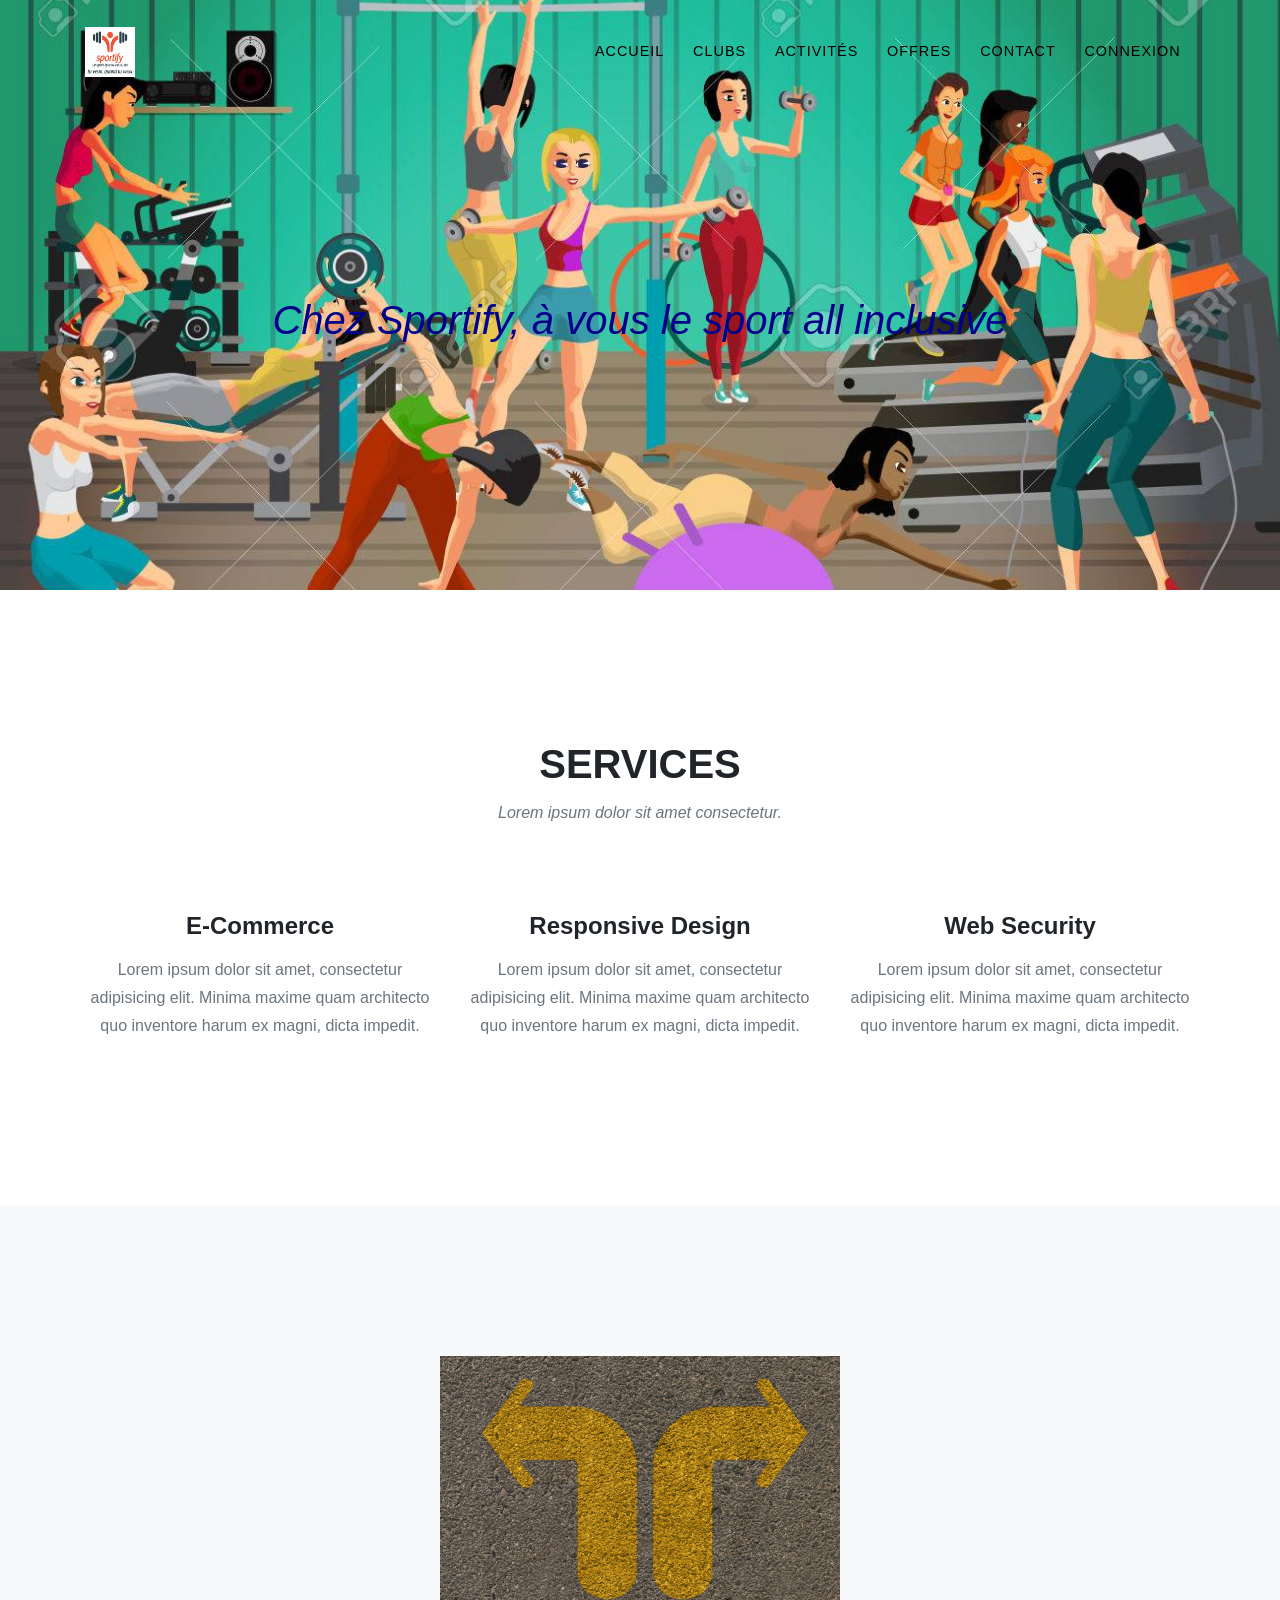
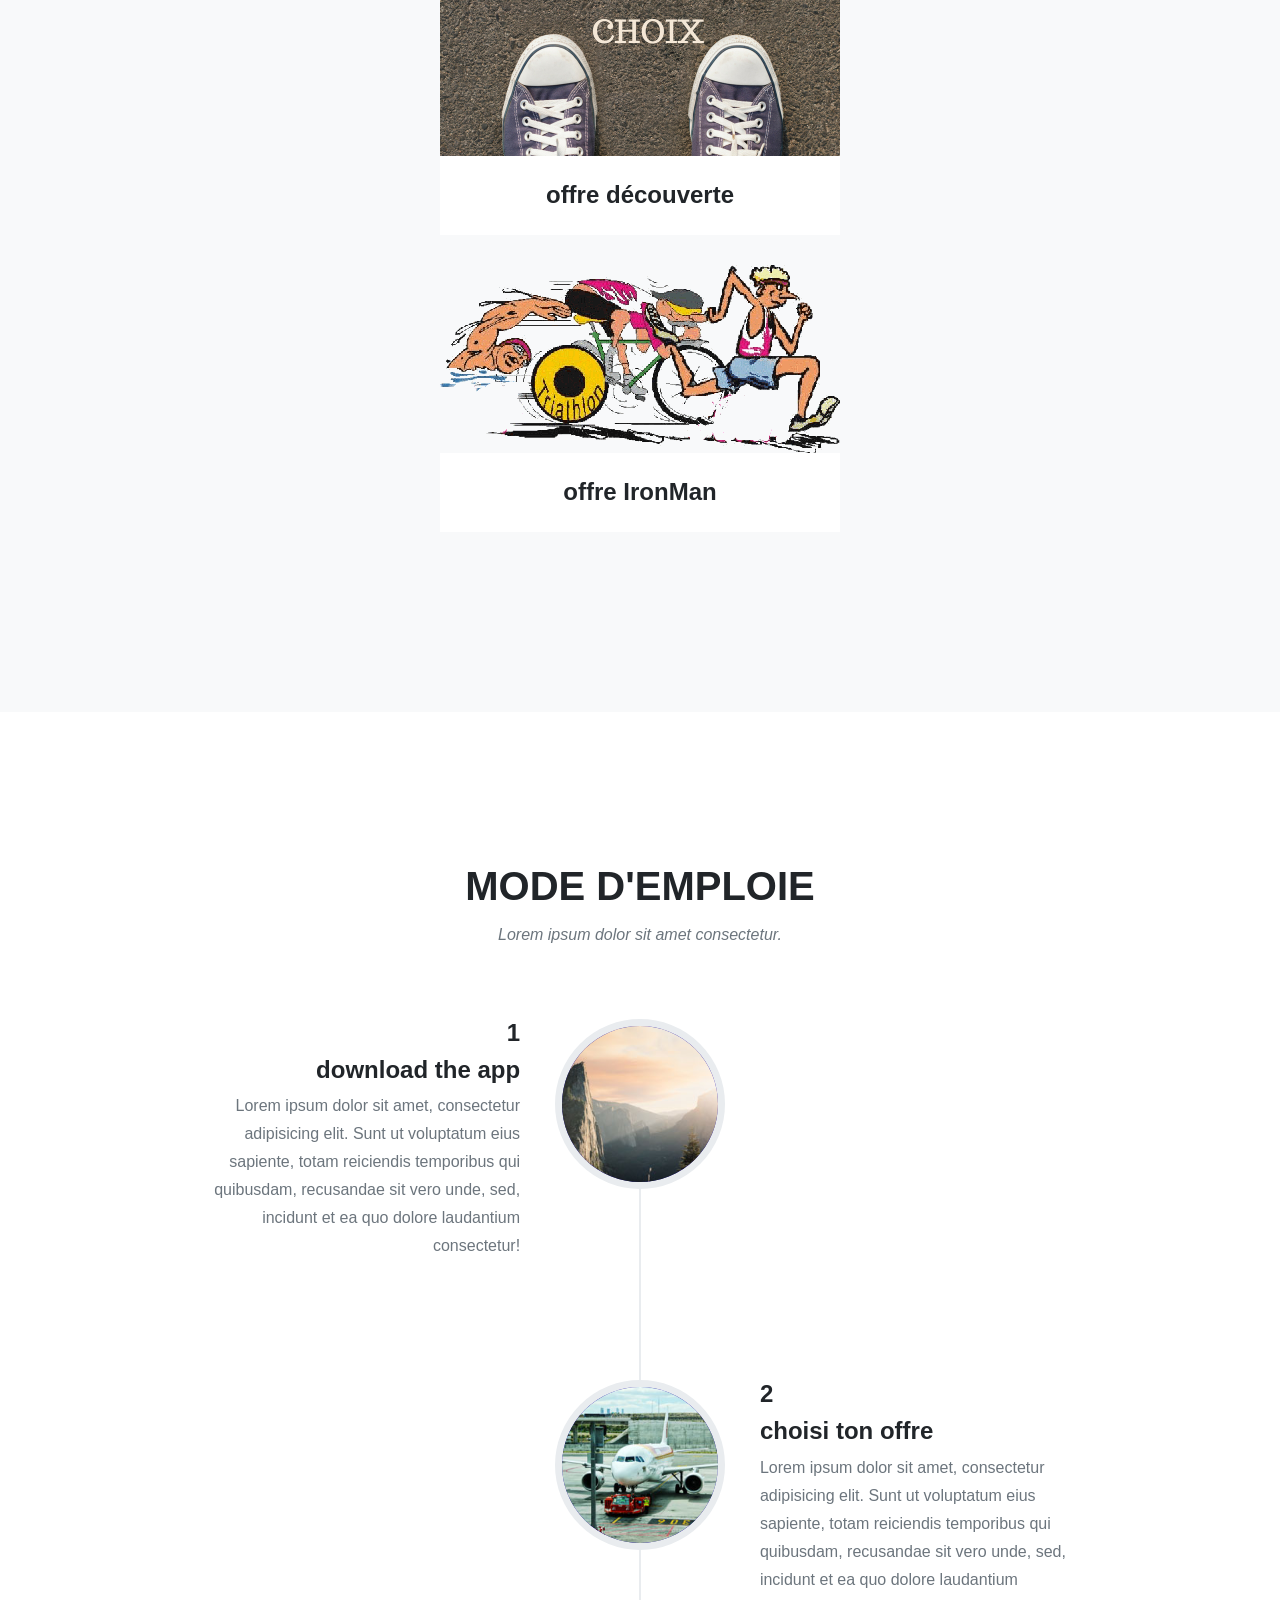
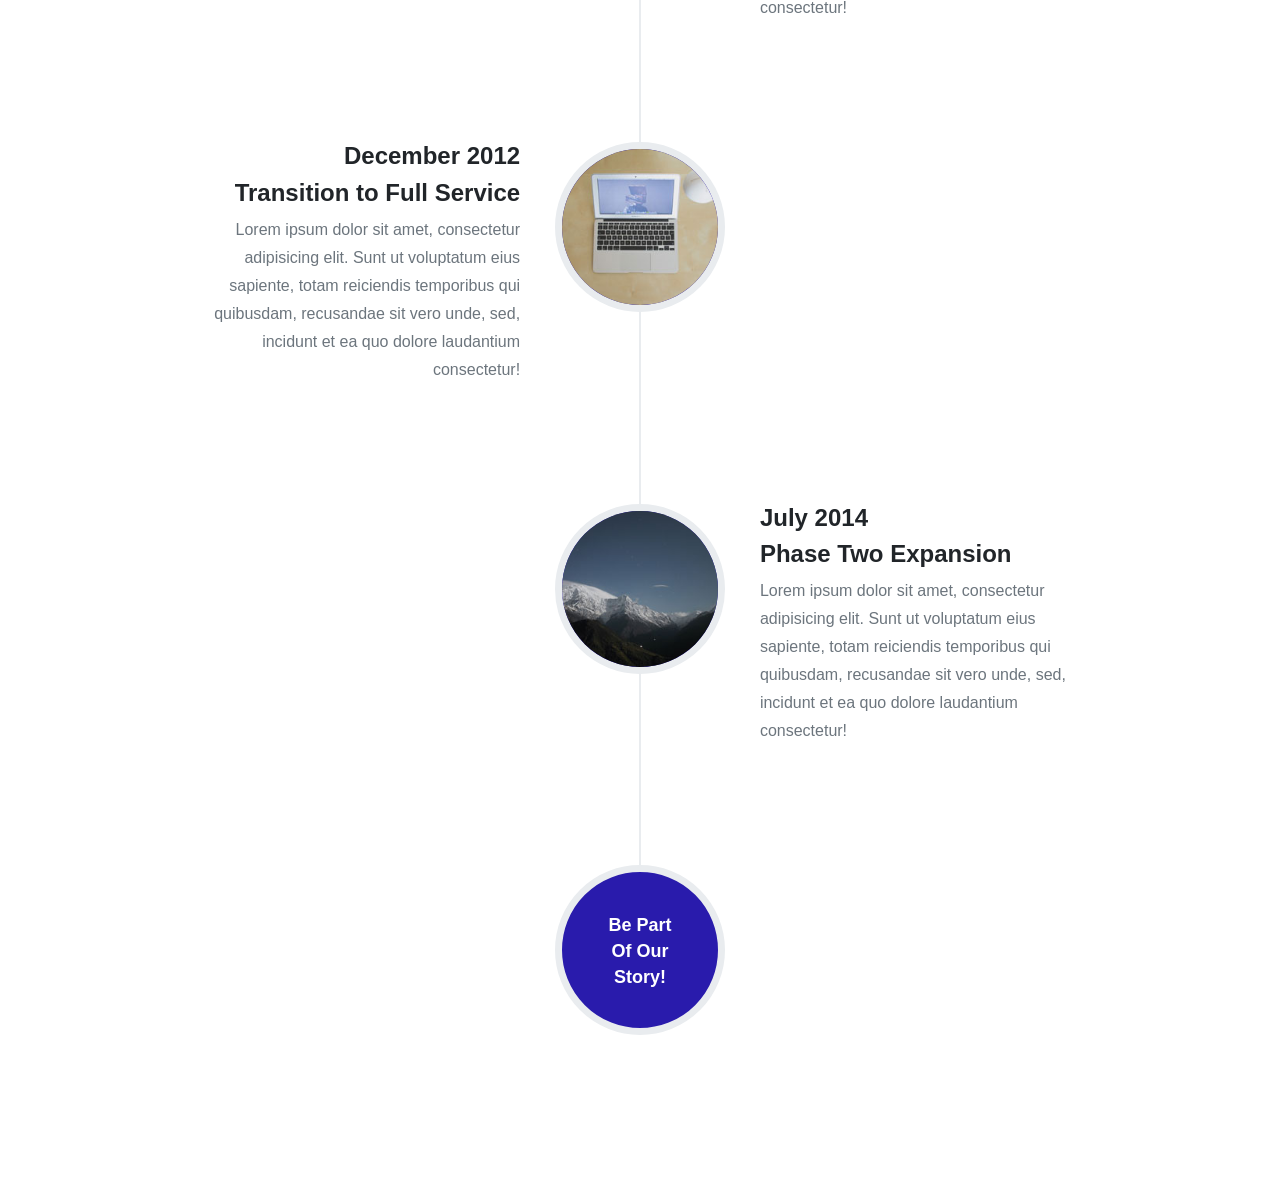
<file: index.html>
<!DOCTYPE html>
<html lang="en">

<head>

  <meta charset="utf-8">
  <meta name="viewport" content="width=device-width, initial-scale=1, shrink-to-fit=no">
  <meta name="description" content="">
  <meta name="author" content="">

  <title>Sportify</title>

  <!-- Bootstrap core CSS -->
  <link href="vendor/bootstrap/css/bootstrap.min.css" rel="stylesheet">

  <!-- Custom fonts for this template 
  <link href="vendor/fontawesome-free/css/all.min.css" rel="stylesheet" type="text/css">
  <link href="https://fonts.googleapis.com/css?family=Montserrat:400,700" rel="stylesheet" type="text/css">
  <link href='https://fonts.googleapis.com/css?family=Kaushan+Script' rel='stylesheet' type='text/css'>
  <link href='https://fonts.googleapis.com/css?family=Droid+Serif:400,700,400italic,700italic' rel='stylesheet' type='text/css'>
  <link href='https://fonts.googleapis.com/css?family=Roboto+Slab:400,100,300,700' rel='stylesheet' type='text/css'>
-->
  <!-- Custom styles for this template -->
  <link href="css/agency.css" rel="stylesheet">

</head>

<body id="page-top">

  <!-- Navigation -->
  <nav class="navbar navbar-expand-lg navbar-dark fixed-top" id="mainNav">
    <div class="container">
  <!--    <a class="navbar-brand js-scroll-trigger" href="#page-top">Accueil</a>-->
  <img src="./img/logo PCE.png" width="50" height="50"></a>
  <button class="navbar-toggler navbar-toggler-right" type="button" data-toggle="collapse" data-target="#navbarResponsive" aria-controls="navbarResponsive" aria-expanded="false" aria-label="Toggle navigation">
      Menu
      <i class="fas fa-bars"></i>
    </button>
    <div class="collapse navbar-collapse" id="navbarResponsive">
      <ul class="navbar-nav text-uppercase ml-auto">
          <li class="nav-item">
              <a class="nav-link js-scroll-trigger" href="">ACCUEIL</a>
            </li>
        <li class="nav-item">
          <a class="nav-link js-scroll-trigger" href="">CLUBS</a>
        </li>
        <li class="nav-item">
          <a class="nav-link js-scroll-trigger" href="">ACTIVITÉS</a>
        </li>
        <li class="nav-item">
          <a class="nav-link js-scroll-trigger" href="">OFFRES</a>
        </li>
        <li class="nav-item">
          <a class="nav-link js-scroll-trigger" href="">CONTACT</a>
        </li>
        <li class="nav-item">
          <a class="nav-link js-scroll-trigger" href="">CONNEXION</a>
        </li>
        <li class="nav-item">
        </li>
      </ul>
    </div>
  </div>
</nav>

  <!-- Header -->
  <header class="masthead">
    <div class="container">
      <div class="intro-text">
        <div class="intro-lead-in">Chez Sportify, à vous le sport all inclusive</div>
        <div class="intro-heading text-uppercase"></div>
<!--        <a class="btn btn-primary btn-xl text-uppercase js-scroll-trigger" href="#services">Tell Me More</a>-->
      </div>
    </div>
  </header>

    
  <section id="services">
    <div class="container">
      <div class="row">
        <div class="col-lg-12 text-center">
          <h2 class="section-heading text-uppercase">Services</h2>
          <h3 class="section-subheading text-muted">Lorem ipsum dolor sit amet consectetur.</h3>
        </div>
      </div>
      <div class="row text-center">
        <div class="col-md-4">
          <span class="fa-stack fa-4x">
            <i class="fas fa-circle fa-stack-2x text-primary"></i>
            <i class="fas fa-shopping-cart fa-stack-1x fa-inverse"></i>
          </span>
          <h4 class="service-heading">E-Commerce</h4>
          <p class="text-muted">Lorem ipsum dolor sit amet, consectetur adipisicing elit. Minima maxime quam architecto quo inventore harum ex magni, dicta impedit.</p>
        </div>
        <div class="col-md-4">
          <span class="fa-stack fa-4x">
            <i class="fas fa-circle fa-stack-2x text-primary"></i>
            <i class="fas fa-laptop fa-stack-1x fa-inverse"></i>
          </span>
          <h4 class="service-heading">Responsive Design</h4>
          <p class="text-muted">Lorem ipsum dolor sit amet, consectetur adipisicing elit. Minima maxime quam architecto quo inventore harum ex magni, dicta impedit.</p>
        </div>
        <div class="col-md-4">
          <span class="fa-stack fa-4x">
            <i class="fas fa-circle fa-stack-2x text-primary"></i>
            <i class="fas fa-lock fa-stack-1x fa-inverse"></i>
          </span>
          <h4 class="service-heading">Web Security</h4>
          <p class="text-muted">Lorem ipsum dolor sit amet, consectetur adipisicing elit. Minima maxime quam architecto quo inventore harum ex magni, dicta impedit.</p>
        </div>
      </div>
    </div>
  </section>

  <!-- Portfolio Grid -->
  <section class="bg-light" id="portfolio">
    <div class="container">
        <div class="portfolio-item">
          <a class="portfolio-link" data-toggle="modal" href="">
            <div class="portfolio-hover">
              <div class="portfolio-hover-content">
                <i class="fas fa-plus fa-3x"></i>
              </div>
            </div>
            <img class="img-fluid text-left" src="img/decouverte.jpg" width="400" height="400" alt="">
          </a>
          <div class="portfolio-caption">
            <h4>offre découverte</h4>
            <p class="text-muted"></p>
          </div>
        </div>
        <div class="portfolio-item">
          <a class="portfolio-link" data-toggle="modal" href="">
            <div class="portfolio-hover">
              <div class="portfolio-hover-content">
                <i class="fas fa-plus fa-3x"></i>
              </div>
            </div>
            <img class="img-fluid" src="img/ironman.gif"  width="400" height="400" alt="">
          </a>
          <div class="portfolio-caption">
            <h4>offre IronMan</h4>
            <p class="text-muted"></p>
          </div>
        </div>
      </div>
  </section>

   
  <section id="about">
    <div class="container">
      <div class="row">
        <div class="col-lg-12 text-center">
          <h2 class="section-heading text-uppercase">Mode d'emploie</h2>
          <h3 class="section-subheading text-muted">Lorem ipsum dolor sit amet consectetur.</h3>
        </div>
      </div>
      <div class="row">
        <div class="col-lg-12">
          <ul class="timeline">
            <li>
              <div class="timeline-image">
                <img class="rounded-circle img-fluid" src="img/about/1.jpg" alt="">
              </div>
              <div class="timeline-panel">
                <div class="timeline-heading">
                  <h4>1</h4>
                  <h4 class="subheading">download the app</h4>
                </div>
                <div class="timeline-body">
                  <p class="text-muted">Lorem ipsum dolor sit amet, consectetur adipisicing elit. Sunt ut voluptatum eius sapiente, totam reiciendis temporibus qui quibusdam, recusandae sit vero unde, sed, incidunt et ea quo dolore laudantium consectetur!</p>
                </div>
              </div>
            </li>
            <li class="timeline-inverted">
              <div class="timeline-image">
                <img class="rounded-circle img-fluid" src="img/about/2.jpg" alt="">
              </div>
              <div class="timeline-panel">
                <div class="timeline-heading">
                  <h4>2</h4>
                  <h4 class="subheading">choisi ton offre</h4>
                </div>
                <div class="timeline-body">
                  <p class="text-muted">Lorem ipsum dolor sit amet, consectetur adipisicing elit. Sunt ut voluptatum eius sapiente, totam reiciendis temporibus qui quibusdam, recusandae sit vero unde, sed, incidunt et ea quo dolore laudantium consectetur!</p>
                </div>
              </div>
            </li>
            <li>
              <div class="timeline-image">
                <img class="rounded-circle img-fluid" src="img/about/3.jpg" alt="">
              </div>
              <div class="timeline-panel">
                <div class="timeline-heading">
                  <h4>December 2012</h4>
                  <h4 class="subheading">Transition to Full Service</h4>
                </div>
                <div class="timeline-body">
                  <p class="text-muted">Lorem ipsum dolor sit amet, consectetur adipisicing elit. Sunt ut voluptatum eius sapiente, totam reiciendis temporibus qui quibusdam, recusandae sit vero unde, sed, incidunt et ea quo dolore laudantium consectetur!</p>
                </div>
              </div>
            </li>
            <li class="timeline-inverted">
              <div class="timeline-image">
                <img class="rounded-circle img-fluid" src="img/about/4.jpg" alt="">
              </div>
              <div class="timeline-panel">
                <div class="timeline-heading">
                  <h4>July 2014</h4>
                  <h4 class="subheading">Phase Two Expansion</h4>
                </div>
                <div class="timeline-body">
                  <p class="text-muted">Lorem ipsum dolor sit amet, consectetur adipisicing elit. Sunt ut voluptatum eius sapiente, totam reiciendis temporibus qui quibusdam, recusandae sit vero unde, sed, incidunt et ea quo dolore laudantium consectetur!</p>
                </div>
              </div>
            </li>
            <li class="timeline-inverted">
              <div class="timeline-image">
                <h4>Be Part
                  <br>Of Our
                  <br>Story!</h4>
              </div>
            </li>
          </ul>
        </div>
      </div>
    </div>
  </section>

  <!-- Team -->
</file>
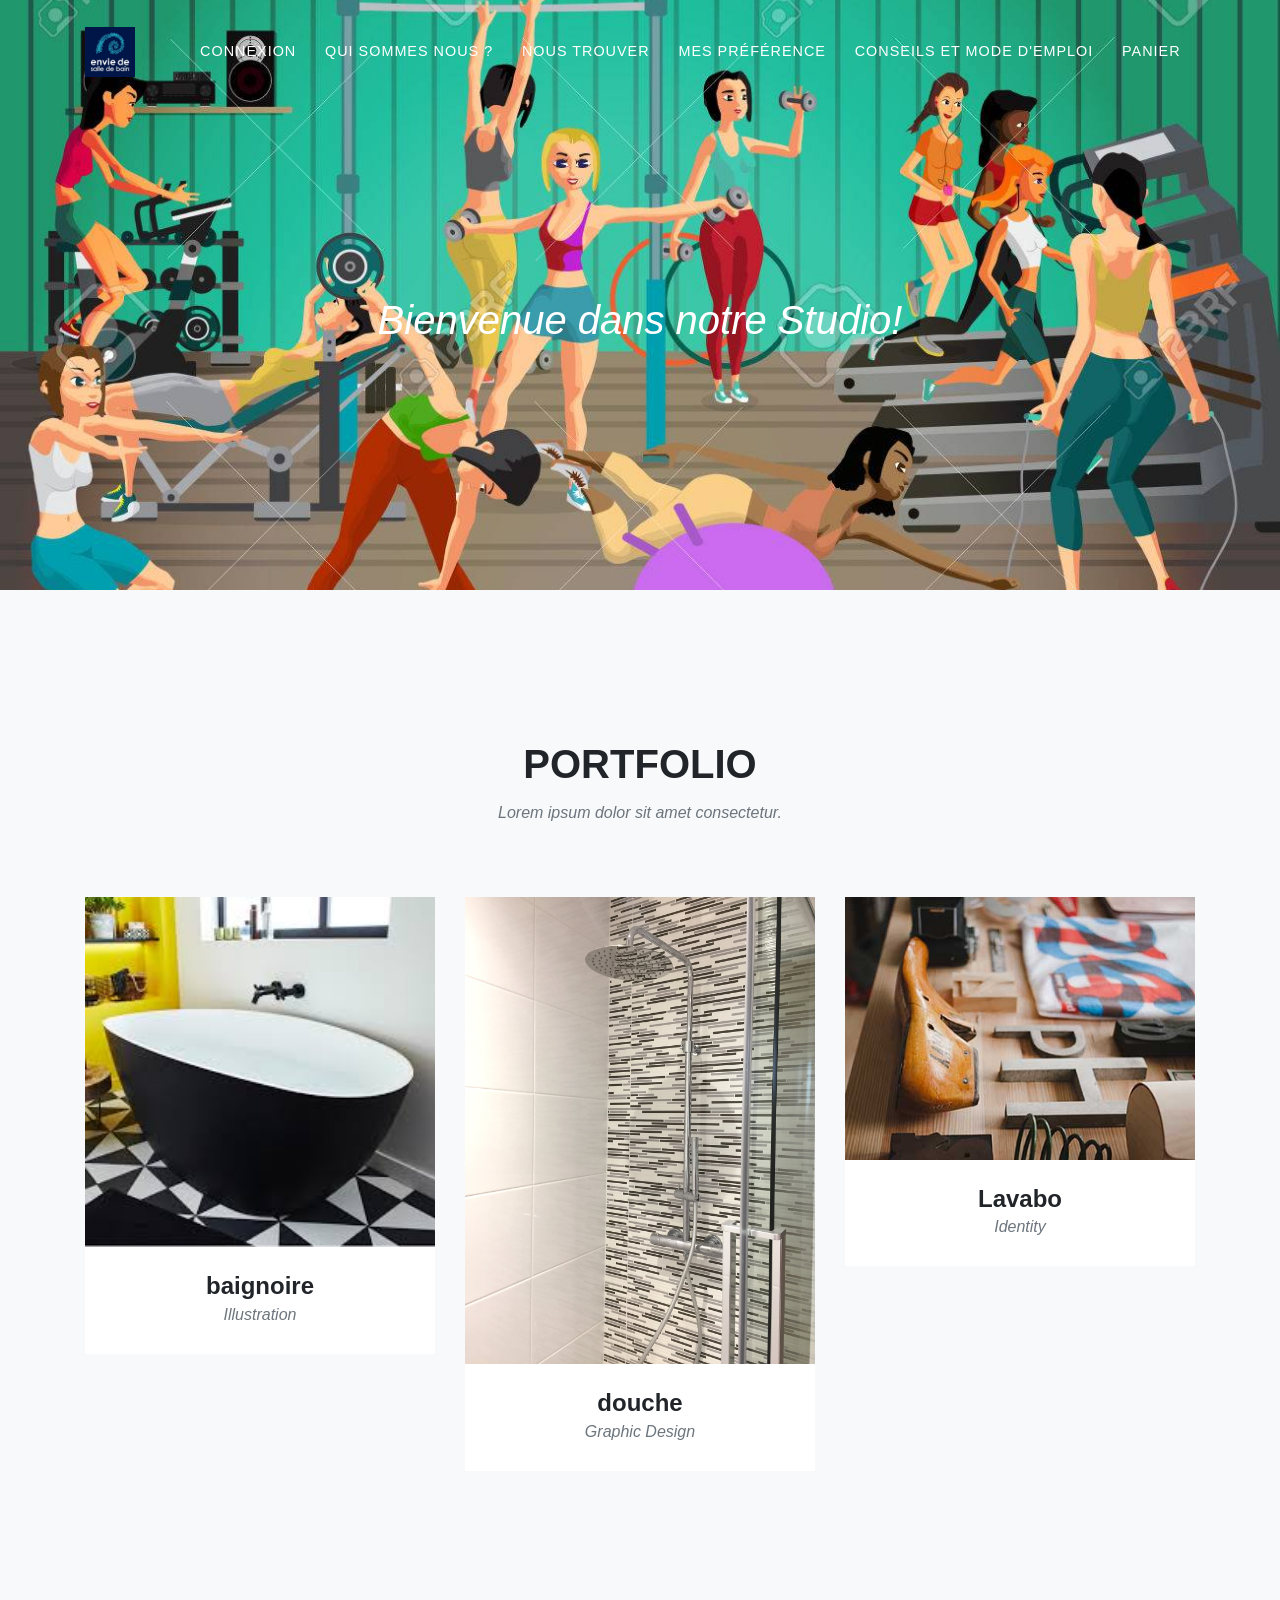
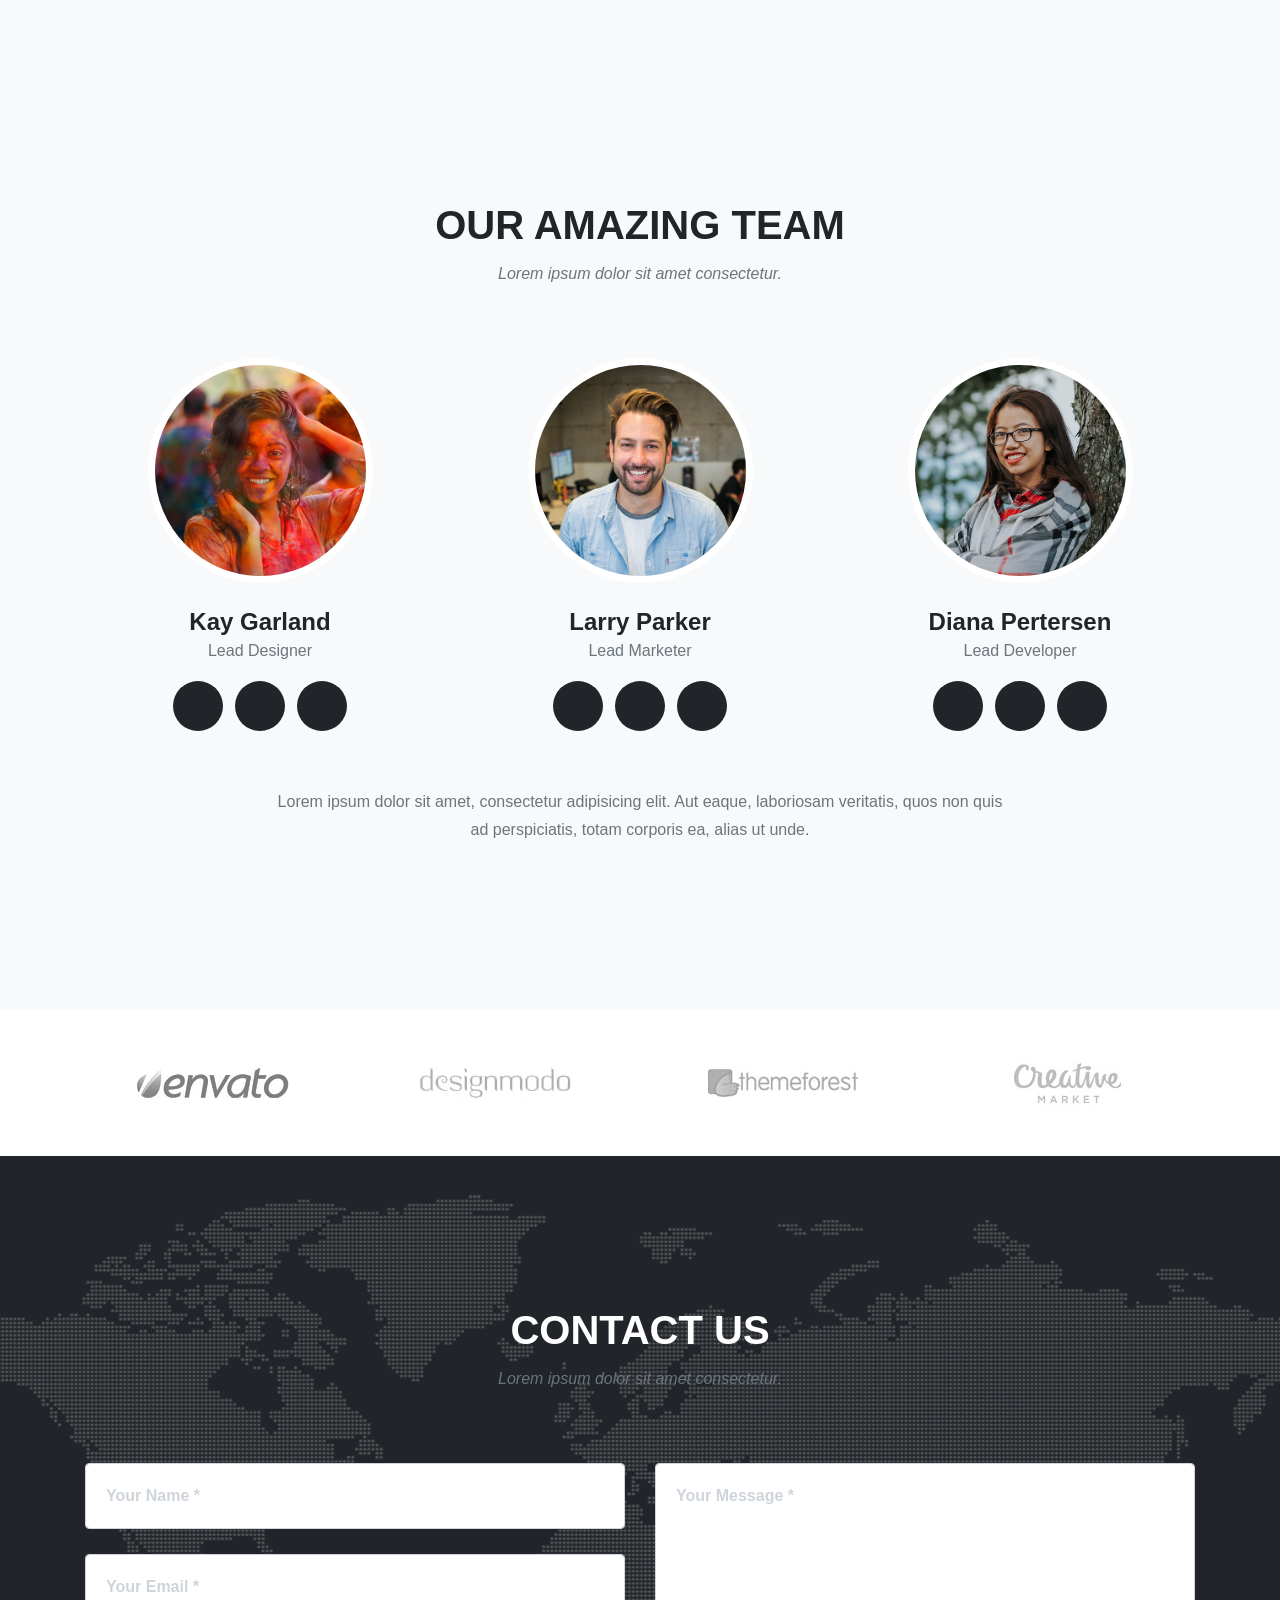
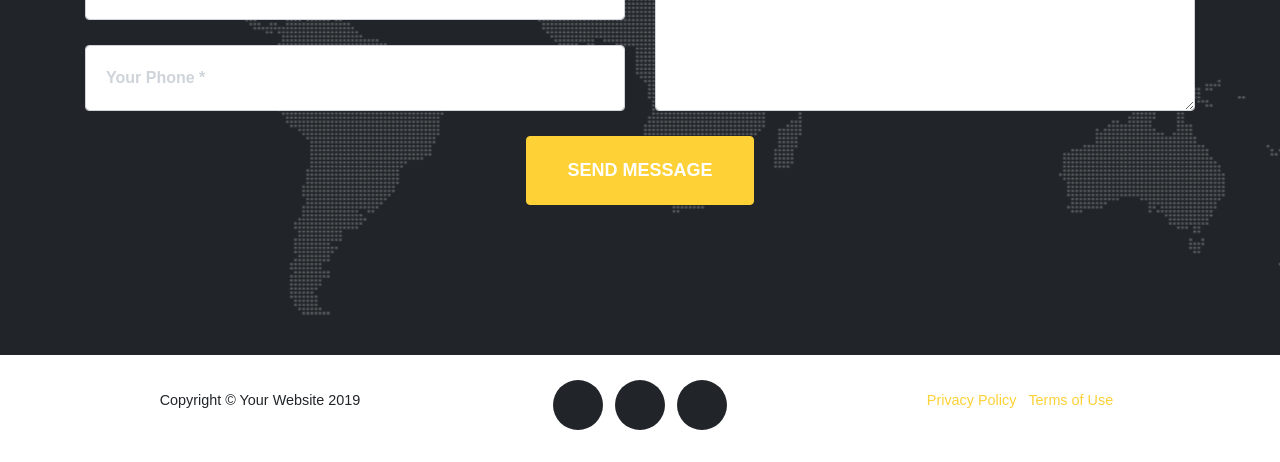
<file: panier.html>
<!DOCTYPE html>
<html lang="en">

<head>

  <meta charset="utf-8">
  <meta name="viewport" content="width=device-width, initial-scale=1, shrink-to-fit=no">
  <meta name="description" content="">
  <meta name="author" content="">

  <title>Envie de salle de bain</title>

  <!-- Bootstrap core CSS -->
  <link href="vendor/bootstrap/css/bootstrap.min.css" rel="stylesheet">

  <!-- Custom fonts for this template 
  <link href="vendor/fontawesome-free/css/all.min.css" rel="stylesheet" type="text/css">
  <link href="https://fonts.googleapis.com/css?family=Montserrat:400,700" rel="stylesheet" type="text/css">
  <link href='https://fonts.googleapis.com/css?family=Kaushan+Script' rel='stylesheet' type='text/css'>
  <link href='https://fonts.googleapis.com/css?family=Droid+Serif:400,700,400italic,700italic' rel='stylesheet' type='text/css'>
  <link href='https://fonts.googleapis.com/css?family=Roboto+Slab:400,100,300,700' rel='stylesheet' type='text/css'>
-->
  <!-- Custom styles for this template -->
  <link href="css/agency.min.css" rel="stylesheet">

</head>

<body id="page-top">

  <!-- Navigation -->
  <nav class="navbar navbar-expand-lg navbar-dark fixed-top" id="mainNav">
    <div class="container">
  <!--    <a class="navbar-brand js-scroll-trigger" href="#page-top">Accueil</a>-->
  <img src="./img/logo.jpg" width="50" height="50"></a>
    
  <button class="navbar-toggler navbar-toggler-right" type="button" data-toggle="collapse" data-target="#navbarResponsive" aria-controls="navbarResponsive" aria-expanded="false" aria-label="Toggle navigation">
        Menu
        <i class="fas fa-bars"></i>
      </button>
      <div class="collapse navbar-collapse" id="navbarResponsive">
        <ul class="navbar-nav text-uppercase ml-auto">
            <li class="nav-item">
                <a class="nav-link js-scroll-trigger" href="">connexion</a>
              </li>
          <li class="nav-item">
            <a class="nav-link js-scroll-trigger" href="">Qui sommes nous ?</a>
          </li>
          <li class="nav-item">
            <a class="nav-link js-scroll-trigger" href="">Nous trouver</a>
          </li>
          <li class="nav-item">
            <a class="nav-link js-scroll-trigger" href="">mes préférence</a>
          </li>
          <li class="nav-item">
            <a class="nav-link js-scroll-trigger" href="">Conseils et mode d'emploi</a>
          </li>
          <li class="nav-item">
            <a class="nav-link js-scroll-trigger" href="">panier</a>
          </li>
          <li class="nav-item">
          </li>
        </ul>
      </div>
    </div>
  </nav>

  <!-- Header -->
  <header class="masthead">
    <div class="container">
      <div class="intro-text">
        <div class="intro-lead-in">Bienvenue dans notre Studio!</div>
        <div class="intro-heading text-uppercase"></div>
<!--        <a class="btn btn-primary btn-xl text-uppercase js-scroll-trigger" href="#services">Tell Me More</a>-->
      </div>
    </div>
  </header>

  <!-- Services 
  <section id="services">
    <div class="container">
      <div class="row">
        <div class="col-lg-12 text-center">
          <h2 class="section-heading text-uppercase">Services</h2>
          <h3 class="section-subheading text-muted">Lorem ipsum dolor sit amet consectetur.</h3>
        </div>
      </div>
      <div class="row text-center">
        <div class="col-md-4">
          <span class="fa-stack fa-4x">
            <i class="fas fa-circle fa-stack-2x text-primary"></i>
            <i class="fas fa-shopping-cart fa-stack-1x fa-inverse"></i>
          </span>
          <h4 class="service-heading">E-Commerce</h4>
          <p class="text-muted">Lorem ipsum dolor sit amet, consectetur adipisicing elit. Minima maxime quam architecto quo inventore harum ex magni, dicta impedit.</p>
        </div>
        <div class="col-md-4">
          <span class="fa-stack fa-4x">
            <i class="fas fa-circle fa-stack-2x text-primary"></i>
            <i class="fas fa-laptop fa-stack-1x fa-inverse"></i>
          </span>
          <h4 class="service-heading">Responsive Design</h4>
          <p class="text-muted">Lorem ipsum dolor sit amet, consectetur adipisicing elit. Minima maxime quam architecto quo inventore harum ex magni, dicta impedit.</p>
        </div>
        <div class="col-md-4">
          <span class="fa-stack fa-4x">
            <i class="fas fa-circle fa-stack-2x text-primary"></i>
            <i class="fas fa-lock fa-stack-1x fa-inverse"></i>
          </span>
          <h4 class="service-heading">Web Security</h4>
          <p class="text-muted">Lorem ipsum dolor sit amet, consectetur adipisicing elit. Minima maxime quam architecto quo inventore harum ex magni, dicta impedit.</p>
        </div>
      </div>
    </div>
  </section>-->

  <!-- Portfolio Grid -->
  <section class="bg-light" id="portfolio">
    <div class="container">
      <div class="row">
        <div class="col-lg-12 text-center">
          <h2 class="section-heading text-uppercase">Portfolio</h2>
          <h3 class="section-subheading text-muted">Lorem ipsum dolor sit amet consectetur.</h3>
        </div>
      </div>
      <div class="row">
        <div class="col-md-4 col-sm-6 portfolio-item">
          <a class="portfolio-link" data-toggle="modal" href="#portfolioModal1">
            <div class="portfolio-hover">
              <div class="portfolio-hover-content">
                <i class="fas fa-plus fa-3x"></i>
              </div>
            </div>
            <img class="img-fluid" src="img/PHOTOS CHALLENGE/BAINGNOIRE 1.jpg" width="500" height="500" alt="">
          </a>
          <div class="portfolio-caption">
            <h4>baignoire</h4>
            <p class="text-muted">Illustration</p>
          </div>
        </div>
        <div class="col-md-4 col-sm-6 portfolio-item">
          <a class="portfolio-link" data-toggle="modal" href="#portfolioModal2">
            <div class="portfolio-hover">
              <div class="portfolio-hover-content">
                <i class="fas fa-plus fa-3x"></i>
              </div>
            </div>
            <img class="img-fluid" src="img/PHOTOS CHALLENGE/Douche.jpg" alt="">
          </a>
          <div class="portfolio-caption">
            <h4>douche</h4>
            <p class="text-muted">Graphic Design</p>
          </div>
        </div>
        <div class="col-md-4 col-sm-6 portfolio-item">
          <a class="portfolio-link" data-toggle="modal" href="#portfolioModal3">
            <div class="portfolio-hover">
              <div class="portfolio-hover-content">
                <i class="fas fa-plus fa-3x"></i>
              </div>
            </div>
            <img class="img-fluid" src="img/portfolio/03-thumbnail.jpg" alt="">
          </a>
          <div class="portfolio-caption">
            <h4>Lavabo</h4>
            <p class="text-muted">Identity</p>
          </div>
        </div>
        
      </div>
    </div>
  </section>

  <!-- About 
  <section id="about">
    <div class="container">
      <div class="row">
        <div class="col-lg-12 text-center">
          <h2 class="section-heading text-uppercase">About</h2>
          <h3 class="section-subheading text-muted">Lorem ipsum dolor sit amet consectetur.</h3>
        </div>
      </div>
      <div class="row">
        <div class="col-lg-12">
          <ul class="timeline">
            <li>
              <div class="timeline-image">
                <img class="rounded-circle img-fluid" src="img/about/1.jpg" alt="">
              </div>
              <div class="timeline-panel">
                <div class="timeline-heading">
                  <h4>2009-2011</h4>
                  <h4 class="subheading">Our Humble Beginnings</h4>
                </div>
                <div class="timeline-body">
                  <p class="text-muted">Lorem ipsum dolor sit amet, consectetur adipisicing elit. Sunt ut voluptatum eius sapiente, totam reiciendis temporibus qui quibusdam, recusandae sit vero unde, sed, incidunt et ea quo dolore laudantium consectetur!</p>
                </div>
              </div>
            </li>
            <li class="timeline-inverted">
              <div class="timeline-image">
                <img class="rounded-circle img-fluid" src="img/about/2.jpg" alt="">
              </div>
              <div class="timeline-panel">
                <div class="timeline-heading">
                  <h4>March 2011</h4>
                  <h4 class="subheading">An Agency is Born</h4>
                </div>
                <div class="timeline-body">
                  <p class="text-muted">Lorem ipsum dolor sit amet, consectetur adipisicing elit. Sunt ut voluptatum eius sapiente, totam reiciendis temporibus qui quibusdam, recusandae sit vero unde, sed, incidunt et ea quo dolore laudantium consectetur!</p>
                </div>
              </div>
            </li>
            <li>
              <div class="timeline-image">
                <img class="rounded-circle img-fluid" src="img/about/3.jpg" alt="">
              </div>
              <div class="timeline-panel">
                <div class="timeline-heading">
                  <h4>December 2012</h4>
                  <h4 class="subheading">Transition to Full Service</h4>
                </div>
                <div class="timeline-body">
                  <p class="text-muted">Lorem ipsum dolor sit amet, consectetur adipisicing elit. Sunt ut voluptatum eius sapiente, totam reiciendis temporibus qui quibusdam, recusandae sit vero unde, sed, incidunt et ea quo dolore laudantium consectetur!</p>
                </div>
              </div>
            </li>
            <li class="timeline-inverted">
              <div class="timeline-image">
                <img class="rounded-circle img-fluid" src="img/about/4.jpg" alt="">
              </div>
              <div class="timeline-panel">
                <div class="timeline-heading">
                  <h4>July 2014</h4>
                  <h4 class="subheading">Phase Two Expansion</h4>
                </div>
                <div class="timeline-body">
                  <p class="text-muted">Lorem ipsum dolor sit amet, consectetur adipisicing elit. Sunt ut voluptatum eius sapiente, totam reiciendis temporibus qui quibusdam, recusandae sit vero unde, sed, incidunt et ea quo dolore laudantium consectetur!</p>
                </div>
              </div>
            </li>
            <li class="timeline-inverted">
              <div class="timeline-image">
                <h4>Be Part
                  <br>Of Our
                  <br>Story!</h4>
              </div>
            </li>
          </ul>
        </div>
      </div>
    </div>
  </section>-->

  <!-- Team -->
  <section class="bg-light" id="team">
    <div class="container">
      <div class="row">
        <div class="col-lg-12 text-center">
          <h2 class="section-heading text-uppercase">Our Amazing Team</h2>
          <h3 class="section-subheading text-muted">Lorem ipsum dolor sit amet consectetur.</h3>
        </div>
      </div>
      <div class="row">
        <div class="col-sm-4">
          <div class="team-member">
            <img class="mx-auto rounded-circle" src="img/team/1.jpg" alt="">
            <h4>Kay Garland</h4>
            <p class="text-muted">Lead Designer</p>
            <ul class="list-inline social-buttons">
              <li class="list-inline-item">
                <a href="#">
                  <i class="fab fa-twitter"></i>
                </a>
              </li>
              <li class="list-inline-item">
                <a href="#">
                  <i class="fab fa-facebook-f"></i>
                </a>
              </li>
              <li class="list-inline-item">
                <a href="#">
                  <i class="fab fa-linkedin-in"></i>
                </a>
              </li>
            </ul>
          </div>
        </div>
        <div class="col-sm-4">
          <div class="team-member">
            <img class="mx-auto rounded-circle" src="img/team/2.jpg" alt="">
            <h4>Larry Parker</h4>
            <p class="text-muted">Lead Marketer</p>
            <ul class="list-inline social-buttons">
              <li class="list-inline-item">
                <a href="#">
                  <i class="fab fa-twitter"></i>
                </a>
              </li>
              <li class="list-inline-item">
                <a href="#">
                  <i class="fab fa-facebook-f"></i>
                </a>
              </li>
              <li class="list-inline-item">
                <a href="#">
                  <i class="fab fa-linkedin-in"></i>
                </a>
              </li>
            </ul>
          </div>
        </div>
        <div class="col-sm-4">
          <div class="team-member">
            <img class="mx-auto rounded-circle" src="img/team/3.jpg" alt="">
            <h4>Diana Pertersen</h4>
            <p class="text-muted">Lead Developer</p>
            <ul class="list-inline social-buttons">
              <li class="list-inline-item">
                <a href="#">
                  <i class="fab fa-twitter"></i>
                </a>
              </li>
              <li class="list-inline-item">
                <a href="#">
                  <i class="fab fa-facebook-f"></i>
                </a>
              </li>
              <li class="list-inline-item">
                <a href="#">
                  <i class="fab fa-linkedin-in"></i>
                </a>
              </li>
            </ul>
          </div>
        </div>
      </div>
      <div class="row">
        <div class="col-lg-8 mx-auto text-center">
          <p class="large text-muted">Lorem ipsum dolor sit amet, consectetur adipisicing elit. Aut eaque, laboriosam veritatis, quos non quis ad perspiciatis, totam corporis ea, alias ut unde.</p>
        </div>
      </div>
    </div>
  </section>

  <!-- Clients -->
  <section class="py-5">
    <div class="container">
      <div class="row">
        <div class="col-md-3 col-sm-6">
          <a href="#">
            <img class="img-fluid d-block mx-auto" src="img/logos/envato.jpg" alt="">
          </a>
        </div>
        <div class="col-md-3 col-sm-6">
          <a href="#">
            <img class="img-fluid d-block mx-auto" src="img/logos/designmodo.jpg" alt="">
          </a>
        </div>
        <div class="col-md-3 col-sm-6">
          <a href="#">
            <img class="img-fluid d-block mx-auto" src="img/logos/themeforest.jpg" alt="">
          </a>
        </div>
        <div class="col-md-3 col-sm-6">
          <a href="#">
            <img class="img-fluid d-block mx-auto" src="img/logos/creative-market.jpg" alt="">
          </a>
        </div>
      </div>
    </div>
  </section>

  <!-- Contact -->
  <section id="contact">
    <div class="container">
      <div class="row">
        <div class="col-lg-12 text-center">
          <h2 class="section-heading text-uppercase">Contact Us</h2>
          <h3 class="section-subheading text-muted">Lorem ipsum dolor sit amet consectetur.</h3>
        </div>
      </div>
      <div class="row">
        <div class="col-lg-12">
          <form id="contactForm" name="sentMessage" novalidate="novalidate">
            <div class="row">
              <div class="col-md-6">
                <div class="form-group">
                  <input class="form-control" id="name" type="text" placeholder="Your Name *" required="required" data-validation-required-message="Please enter your name.">
                  <p class="help-block text-danger"></p>
                </div>
                <div class="form-group">
                  <input class="form-control" id="email" type="email" placeholder="Your Email *" required="required" data-validation-required-message="Please enter your email address.">
                  <p class="help-block text-danger"></p>
                </div>
                <div class="form-group">
                  <input class="form-control" id="phone" type="tel" placeholder="Your Phone *" required="required" data-validation-required-message="Please enter your phone number.">
                  <p class="help-block text-danger"></p>
                </div>
              </div>
              <div class="col-md-6">
                <div class="form-group">
                  <textarea class="form-control" id="message" placeholder="Your Message *" required="required" data-validation-required-message="Please enter a message."></textarea>
                  <p class="help-block text-danger"></p>
                </div>
              </div>
              <div class="clearfix"></div>
              <div class="col-lg-12 text-center">
                <div id="success"></div>
                <button id="sendMessageButton" class="btn btn-primary btn-xl text-uppercase" type="submit">Send Message</button>
              </div>
            </div>
          </form>
        </div>
      </div>
    </div>
  </section>

  <!-- Footer -->
  <footer>
    <div class="container">
      <div class="row">
        <div class="col-md-4">
          <span class="copyright">Copyright &copy; Your Website 2019</span>
        </div>
        <div class="col-md-4">
          <ul class="list-inline social-buttons">
            <li class="list-inline-item">
              <a href="#">
                <i class="fab fa-twitter"></i>
              </a>
            </li>
            <li class="list-inline-item">
              <a href="#">
                <i class="fab fa-facebook-f"></i>
              </a>
            </li>
            <li class="list-inline-item">
              <a href="#">
                <i class="fab fa-linkedin-in"></i>
              </a>
            </li>
          </ul>
        </div>
        <div class="col-md-4">
          <ul class="list-inline quicklinks">
            <li class="list-inline-item">
              <a href="#">Privacy Policy</a>
            </li>
            <li class="list-inline-item">
              <a href="#">Terms of Use</a>
            </li>
          </ul>
        </div>
      </div>
    </div>
  </footer>

  <!-- Portfolio Modals -->

  <!-- Modal 1 -->
  <div class="portfolio-modal modal fade" id="portfolioModal1" tabindex="-1" role="dialog" aria-hidden="true">
    <div class="modal-dialog">
      <div class="modal-content">
        <div class="close-modal" data-dismiss="modal">
          <div class="lr">
            <div class="rl"></div>
          </div>
        </div>
        <div class="container">
          <div class="row">
            <div class="col-lg-8 mx-auto">
              <div class="modal-body">
                <!-- Project Details Go Here -->
                <h2 class="text-uppercase">baignoire</h2>
                <p class="item-intro text-muted"></p>
                <img class="img-fluid d-block mx-auto" src="img/PHOTOS CHALLENGE/BAINGNOIRE 1.jpg" width="200" height="200"  alt="">
                <p>Une baignoire ilot
                    La baignoire ILOT arbore un design épuré et inhabituel. Les choix du fabricant lors de sa conception en font une baignoire de grande taille, proposant un grand espace de bains.
                    Confort inégalé
                    Cette baignoire d'angle est disponible en version monoplace. Des appuis-tête sont disponibles en option.
                    Accessibilité
                    Le marchepied métal facilite l’accès à la baignoire. La poignée, en option, placée sur le rebord permet de faciliter une meilleure prise en main lors de l'arrivé dans son bain.
                </p><p>DIMENSIONS 
                    L 177 x l 130 cm</p>
                    FABRICATION FRANÇAISE
                    
                   <p> MATÉRIAU 
                    Acrylique</p>
                      <ul class="list-inline">
                  <li>PRIX 1132 €</li>
                </ul>
                
                    <iframe src="https://www.youtube.com/embed/yh1kGwtI228" width="100%" frameborder="0" allowfullscreen></iframe>                     
                    
              
                <button class="btn btn-primary" data-dismiss="modal" type="button">
                  <i class="fas fa-times"></i>
                  ajouter au panier</button>
              </div>
            </div>
          </div>
        </div>
      </div>
    </div>
  </div>

  <!-- Modal 2 -->
  <div class="portfolio-modal modal fade" id="portfolioModal2" tabindex="-1" role="dialog" aria-hidden="true">
    <div class="modal-dialog">
      <div class="modal-content">
        <div class="close-modal" data-dismiss="modal">
          <div class="lr">
            <div class="rl"></div>
          </div>
        </div>
        <div class="container">
          <div class="row">
            <div class="col-lg-8 mx-auto">
              <div class="modal-body">
                <!-- Project Details Go Here -->
                <h2 class="text-uppercase">Project Name</h2>
                <p class="item-intro text-muted">Lorem ipsum dolor sit amet consectetur.</p>
                <img class="img-fluid d-block mx-auto" src="img/portfolio/02-full.jpg" alt="">
                <p>Use this area to describe your project. Lorem ipsum dolor sit amet, consectetur adipisicing elit. Est blanditiis dolorem culpa incidunt minus dignissimos deserunt repellat aperiam quasi sunt officia expedita beatae cupiditate, maiores repudiandae, nostrum, reiciendis facere nemo!</p>
                <ul class="list-inline">
                  <li>Date: January 2017</li>
                  <li>Client: Explore</li>
                  <li>Category: Graphic Design</li>
                </ul>
                <button class="btn btn-primary" data-dismiss="modal" type="button">
                  <i class="fas fa-times"></i>
                  Close Project</button>
              </div>
            </div>
          </div>
        </div>
      </div>
    </div>
  </div>

  <!-- Modal 3 -->
  <div class="portfolio-modal modal fade" id="portfolioModal3" tabindex="-1" role="dialog" aria-hidden="true">
    <div class="modal-dialog">
      <div class="modal-content">
        <div class="close-modal" data-dismiss="modal">
          <div class="lr">
            <div class="rl"></div>
          </div>
        </div>
        <div class="container">
          <div class="row">
            <div class="col-lg-8 mx-auto">
              <div class="modal-body">
                <!-- Project Details Go Here -->
                <h2 class="text-uppercase">Project Name</h2>
                <p class="item-intro text-muted">Lorem ipsum dolor sit amet consectetur.</p>
                <img class="img-fluid d-block mx-auto" src="img/portfolio/03-full.jpg" alt="">
                <p>Use this area to describe your project. Lorem ipsum dolor sit amet, consectetur adipisicing elit. Est blanditiis dolorem culpa incidunt minus dignissimos deserunt repellat aperiam quasi sunt officia expedita beatae cupiditate, maiores repudiandae, nostrum, reiciendis facere nemo!</p>
                <ul class="list-inline">
                  <li>Date: January 2017</li>
                  <li>Client: Finish</li>
                  <li>Category: Identity</li>
                </ul>
                <button class="btn btn-primary" data-dismiss="modal" type="button">
                  <i class="fas fa-times"></i>
                  Close Project</button>
              </div>
            </div>
          </div>
        </div>
      </div>
    </div>
  </div>

  <!-- Modal 4 -->
  <div class="portfolio-modal modal fade" id="portfolioModal4" tabindex="-1" role="dialog" aria-hidden="true">
    <div class="modal-dialog">
      <div class="modal-content">
        <div class="close-modal" data-dismiss="modal">
          <div class="lr">
            <div class="rl"></div>
          </div>
        </div>
        <div class="container">
          <div class="row">
            <div class="col-lg-8 mx-auto">
              <div class="modal-body">
                <!-- Project Details Go Here -->
                <h2 class="text-uppercase">Project Name</h2>
                <p class="item-intro text-muted">Lorem ipsum dolor sit amet consectetur.</p>
                <img class="img-fluid d-block mx-auto" src="img/portfolio/04-full.jpg" alt="">
                <p>Use this area to describe your project. Lorem ipsum dolor sit amet, consectetur adipisicing elit. Est blanditiis dolorem culpa incidunt minus dignissimos deserunt repellat aperiam quasi sunt officia expedita beatae cupiditate, maiores repudiandae, nostrum, reiciendis facere nemo!</p>
                <ul class="list-inline">
                  <li>Date: January 2017</li>
                  <li>Client: Lines</li>
                  <li>Category: Branding</li>
                </ul>
                <button class="btn btn-primary" data-dismiss="modal" type="button">
                  <i class="fas fa-times"></i>
                  Close Project</button>
              </div>
            </div>
          </div>
        </div>
      </div>
    </div>
  </div>

  <!-- Modal 5 -->
  <div class="portfolio-modal modal fade" id="portfolioModal5" tabindex="-1" role="dialog" aria-hidden="true">
    <div class="modal-dialog">
      <div class="modal-content">
        <div class="close-modal" data-dismiss="modal">
          <div class="lr">
            <div class="rl"></div>
          </div>
        </div>
        <div class="container">
          <div class="row">
            <div class="col-lg-8 mx-auto">
              <div class="modal-body">
                <!-- Project Details Go Here -->
                <h2 class="text-uppercase">Project Name</h2>
                <p class="item-intro text-muted">Lorem ipsum dolor sit amet consectetur.</p>
                <img class="img-fluid d-block mx-auto" src="img/portfolio/05-full.jpg" alt="">
                <p>Use this area to describe your project. Lorem ipsum dolor sit amet, consectetur adipisicing elit. Est blanditiis dolorem culpa incidunt minus dignissimos deserunt repellat aperiam quasi sunt officia expedita beatae cupiditate, maiores repudiandae, nostrum, reiciendis facere nemo!</p>
                <ul class="list-inline">
                  <li>Date: January 2017</li>
                  <li>Client: Southwest</li>
                  <li>Category: Website Design</li>
                </ul>
                <button class="btn btn-primary" data-dismiss="modal" type="button">
                  <i class="fas fa-times"></i>
                  Close Project</button>
              </div>
            </div>
          </div>
        </div>
      </div>
    </div>
  </div>

  <!-- Modal 6 -->
  <div class="portfolio-modal modal fade" id="portfolioModal6" tabindex="-1" role="dialog" aria-hidden="true">
    <div class="modal-dialog">
      <div class="modal-content">
        <div class="close-modal" data-dismiss="modal">
          <div class="lr">
            <div class="rl"></div>
          </div>
        </div>
        <div class="container">
          <div class="row">
            <div class="col-lg-8 mx-auto">
              <div class="modal-body">
                <!-- Project Details Go Here -->
                <h2 class="text-uppercase">Project Name</h2>
                <p class="item-intro text-muted">Lorem ipsum dolor sit amet consectetur.</p>
                <img class="img-fluid d-block mx-auto" src="img/portfolio/06-full.jpg" alt="">
                <p>Use this area to describe your project. Lorem ipsum dolor sit amet, consectetur adipisicing elit. Est blanditiis dolorem culpa incidunt minus dignissimos deserunt repellat aperiam quasi sunt officia expedita beatae cupiditate, maiores repudiandae, nostrum, reiciendis facere nemo!</p>
                <ul class="list-inline">
                  <li>Date: January 2017</li>
                  <li>Client: Window</li>
                  <li>Category: Photography</li>
                </ul>
                <button class="btn btn-primary" data-dismiss="modal" type="button">
                  <i class="fas fa-times"></i>
                  Close Project</button>
              </div>
            </div>
          </div>
        </div>
      </div>
    </div>
  </div>

  <!-- Bootstrap core JavaScript -->
  <script src="vendor/jquery/jquery.min.js"></script>
  <script src="vendor/bootstrap/js/bootstrap.bundle.min.js"></script>

  <!-- Plugin JavaScript -->
  <script src="vendor/jquery-easing/jquery.easing.min.js"></script>

  <!-- Contact form JavaScript -->
  <script src="js/jqBootstrapValidation.js"></script>
  <script src="js/contact_me.js"></script>

  <!-- Custom scripts for this template -->
  <script src="js/agency.min.js"></script>

</body>

</html>
</file>
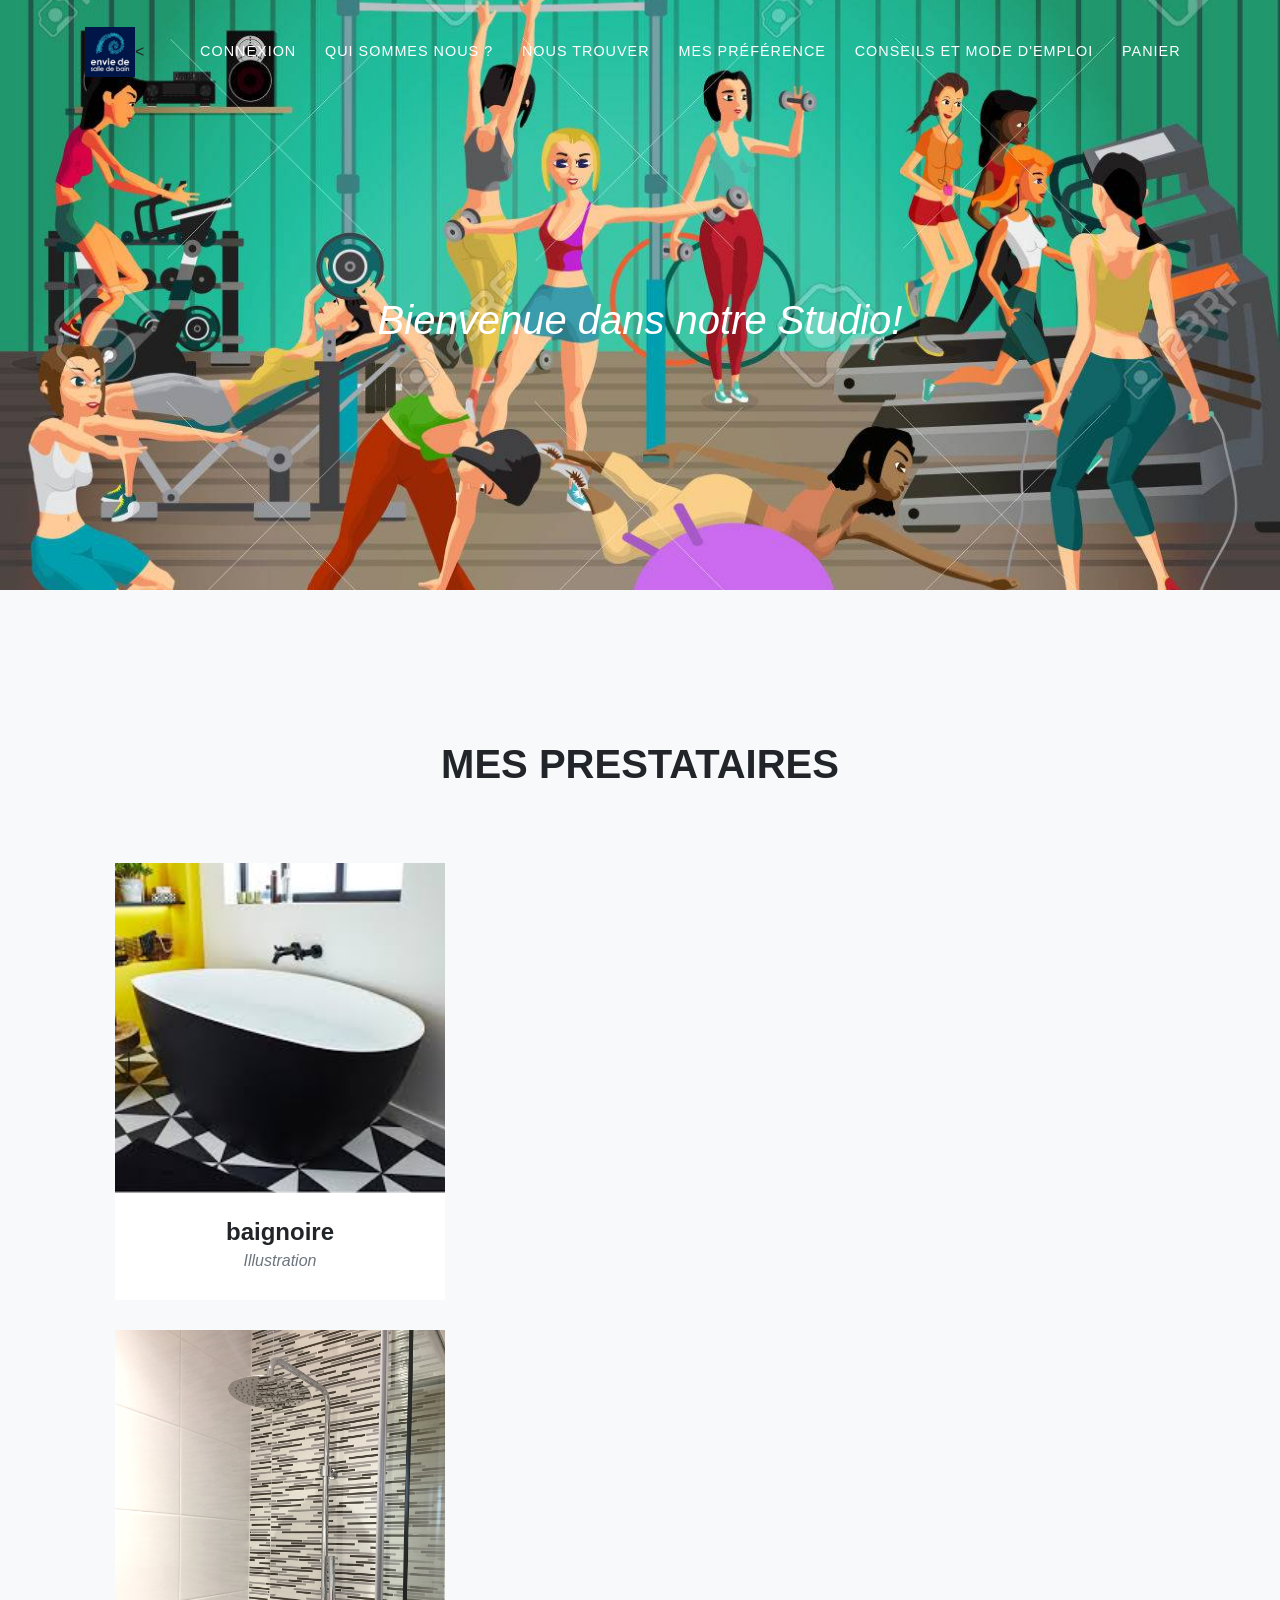
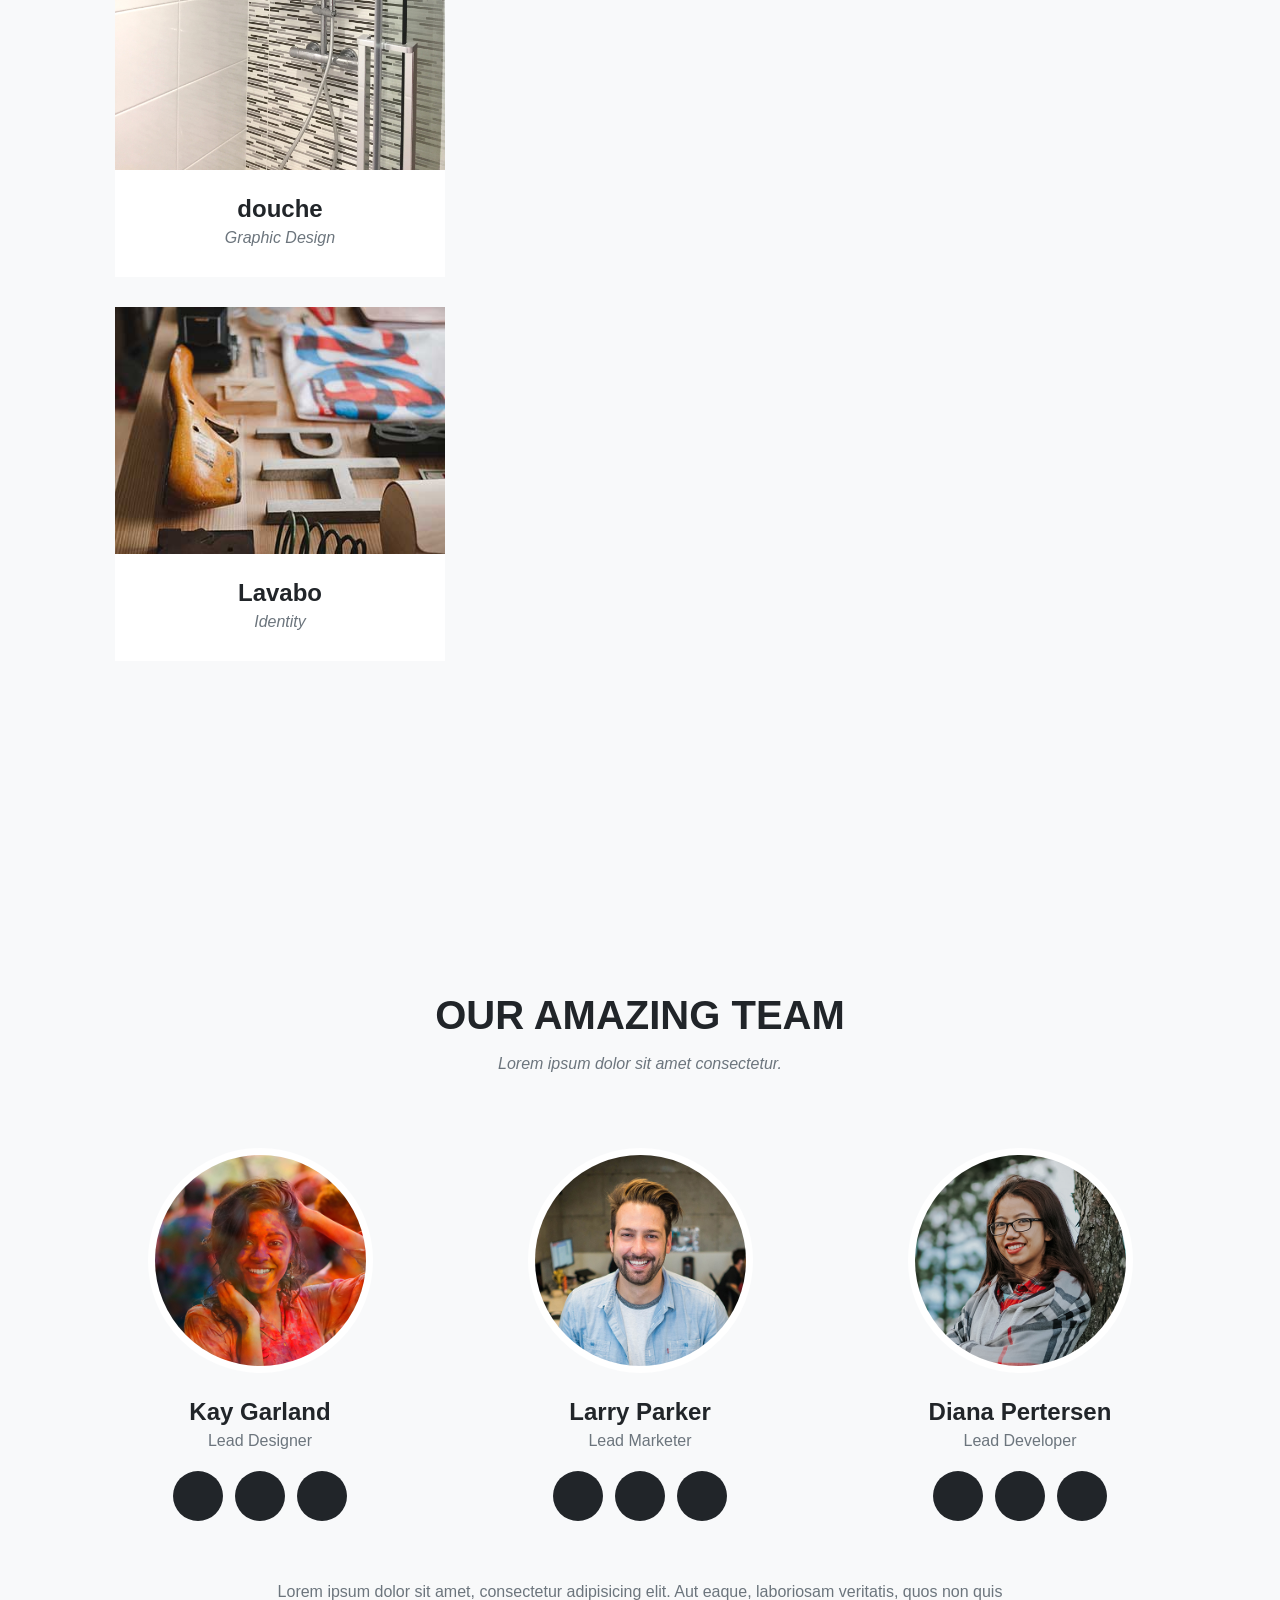
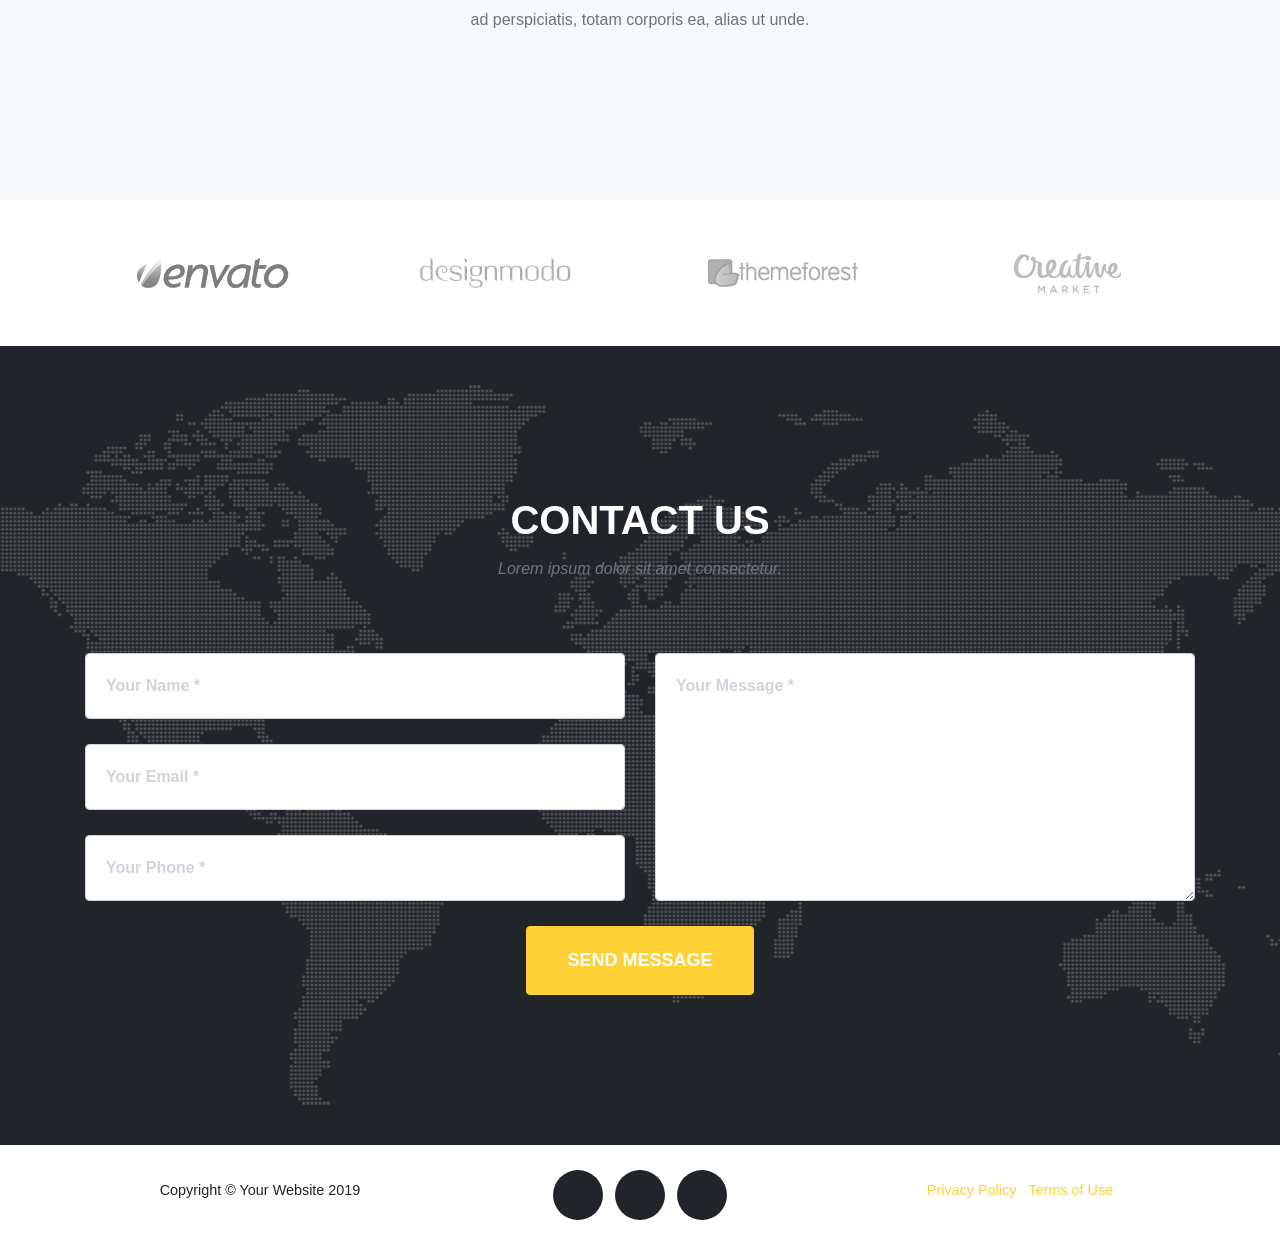
<file: partenaire.html>
<!DOCTYPE html>
<html lang="en">

<head>

  <meta charset="utf-8">
  <meta name="viewport" content="width=device-width, initial-scale=1, shrink-to-fit=no">
  <meta name="description" content="">
  <meta name="author" content="">

  <title>Envie de salle de bain</title>

  <!-- Bootstrap core CSS -->
  <link href="vendor/bootstrap/css/bootstrap.min.css" rel="stylesheet">

  <!-- Custom fonts for this template 
  <link href="vendor/fontawesome-free/css/all.min.css" rel="stylesheet" type="text/css">
  <link href="https://fonts.googleapis.com/css?family=Montserrat:400,700" rel="stylesheet" type="text/css">
  <link href='https://fonts.googleapis.com/css?family=Kaushan+Script' rel='stylesheet' type='text/css'>
  <link href='https://fonts.googleapis.com/css?family=Droid+Serif:400,700,400italic,700italic' rel='stylesheet' type='text/css'>
  <link href='https://fonts.googleapis.com/css?family=Roboto+Slab:400,100,300,700' rel='stylesheet' type='text/css'>
-->
  <!-- Custom styles for this template -->
  <link href="css/agency.min.css" rel="stylesheet">

</head>

<body id="page-top">

  <!-- Navigation -->
  <nav class="navbar navbar-expand-lg navbar-dark fixed-top" id="mainNav">
    <div class="container">
  <!--    <a class="navbar-brand js-scroll-trigger" href="#page-top">Accueil</a>-->
  <img src="./img/logo.jpg" width="50" height="50"></a>
    
  <<button class="navbar-toggler navbar-toggler-right" type="button" data-toggle="collapse" data-target="#navbarResponsive" aria-controls="navbarResponsive" aria-expanded="false" aria-label="Toggle navigation">
        Menu
        <i class="fas fa-bars"></i>
      </button>
      <div class="collapse navbar-collapse" id="navbarResponsive">
        <ul class="navbar-nav text-uppercase ml-auto">
            <li class="nav-item">
                <a class="nav-link js-scroll-trigger" href="">connexion</a>
              </li>
          <li class="nav-item">
            <a class="nav-link js-scroll-trigger" href="">Qui sommes nous ?</a>
          </li>
          <li class="nav-item">
            <a class="nav-link js-scroll-trigger" href="">Nous trouver</a>
          </li>
          <li class="nav-item">
            <a class="nav-link js-scroll-trigger" href="">mes préférence</a>
          </li>
          <li class="nav-item">
            <a class="nav-link js-scroll-trigger" href="">Conseils et mode d'emploi</a>
          </li>
          <li class="nav-item">
            <a class="nav-link js-scroll-trigger" href="">panier</a>
          </li>
          <li class="nav-item">
          </li>
        </ul>
      </div>
    </div>
  </nav>
  <!-- Header -->
  <header class="masthead">
    <div class="container">
      <div class="intro-text">
        <div class="intro-lead-in">Bienvenue dans notre Studio!</div>
        <div class="intro-heading text-uppercase"></div>
<!--        <a class="btn btn-primary btn-xl text-uppercase js-scroll-trigger" href="#services">Tell Me More</a>-->
      </div>
    </div>
  </header>

  <!-- Services 
  <section id="services">
    <div class="container">
      <div class="row">
        <div class="col-lg-12 text-center">
          <h2 class="section-heading text-uppercase">Services</h2>
          <h3 class="section-subheading text-muted">Lorem ipsum dolor sit amet consectetur.</h3>
        </div>
      </div>
      <div class="row text-center">
        <div class="col-md-4">
          <span class="fa-stack fa-4x">
            <i class="fas fa-circle fa-stack-2x text-primary"></i>
            <i class="fas fa-shopping-cart fa-stack-1x fa-inverse"></i>
          </span>
          <h4 class="service-heading">E-Commerce</h4>
          <p class="text-muted">Lorem ipsum dolor sit amet, consectetur adipisicing elit. Minima maxime quam architecto quo inventore harum ex magni, dicta impedit.</p>
        </div>
        <div class="col-md-4">
          <span class="fa-stack fa-4x">
            <i class="fas fa-circle fa-stack-2x text-primary"></i>
            <i class="fas fa-laptop fa-stack-1x fa-inverse"></i>
          </span>
          <h4 class="service-heading">Responsive Design</h4>
          <p class="text-muted">Lorem ipsum dolor sit amet, consectetur adipisicing elit. Minima maxime quam architecto quo inventore harum ex magni, dicta impedit.</p>
        </div>
        <div class="col-md-4">
          <span class="fa-stack fa-4x">
            <i class="fas fa-circle fa-stack-2x text-primary"></i>
            <i class="fas fa-lock fa-stack-1x fa-inverse"></i>
          </span>
          <h4 class="service-heading">Web Security</h4>
          <p class="text-muted">Lorem ipsum dolor sit amet, consectetur adipisicing elit. Minima maxime quam architecto quo inventore harum ex magni, dicta impedit.</p>
        </div>
      </div>
    </div>
  </section>-->

  <!-- Portfolio Grid -->
  <section class="bg-light" id="portfolio">
    <div class="container">
      <div class="col-lg-12">
        <div class="col-lg-12 text-center">
          <h2 class="section-heading text-uppercase">Mes prestataires</h2>
          <h3 class="section-subheading text-muted"></h3>
        </div>
      </div>
      <div class="col-lg-12">
        <div class="col-md-4 col-sm-6 portfolio-item">
          <a class="portfolio-link" data-toggle="modal" href="#portfolioModal1">
            <div class="portfolio-hover">
              <div class="portfolio-hover-content">
                <i class="fas fa-plus fa-3x"></i>
              </div>
            </div>
            <img class="img-fluid" src="img/PHOTOS CHALLENGE/BAINGNOIRE 1.jpg" width="500" height="500" alt="">
          </a>
          <div class="portfolio-caption">
            <h4>baignoire</h4>
            <p class="text-muted">Illustration</p>
          </div>
        </div>
        <div class="col-md-4 col-sm-6 portfolio-item">
          <a class="portfolio-link" data-toggle="modal" href="#portfolioModal2">
            <div class="portfolio-hover">
              <div class="portfolio-hover-content">
                <i class="fas fa-plus fa-3x"></i>
              </div>
            </div>
            <img class="img-fluid" src="img/PHOTOS CHALLENGE/Douche.jpg" alt="">
          </a>
          <div class="portfolio-caption">
            <h4>douche</h4>
            <p class="text-muted">Graphic Design</p>
          </div>
        </div>
        <div class="col-md-4 col-sm-6 portfolio-item">
          <a class="portfolio-link" data-toggle="modal" href="#portfolioModal3">
            <div class="portfolio-hover">
              <div class="portfolio-hover-content">
                <i class="fas fa-plus fa-3x"></i>
              </div>
            </div>
            <img class="img-fluid" src="img/portfolio/03-thumbnail.jpg" alt="">
          </a>
          <div class="portfolio-caption">
            <h4>Lavabo</h4>
            <p class="text-muted">Identity</p>
          </div>
        </div>
        
      </div>
    </div>
  </section>

  <!-- About 
  <section id="about">
    <div class="container">
      <div class="row">
        <div class="col-lg-12 text-center">
          <h2 class="section-heading text-uppercase">About</h2>
          <h3 class="section-subheading text-muted">Lorem ipsum dolor sit amet consectetur.</h3>
        </div>
      </div>
      <div class="row">
        <div class="col-lg-12">
          <ul class="timeline">
            <li>
              <div class="timeline-image">
                <img class="rounded-circle img-fluid" src="img/about/1.jpg" alt="">
              </div>
              <div class="timeline-panel">
                <div class="timeline-heading">
                  <h4>2009-2011</h4>
                  <h4 class="subheading">Our Humble Beginnings</h4>
                </div>
                <div class="timeline-body">
                  <p class="text-muted">Lorem ipsum dolor sit amet, consectetur adipisicing elit. Sunt ut voluptatum eius sapiente, totam reiciendis temporibus qui quibusdam, recusandae sit vero unde, sed, incidunt et ea quo dolore laudantium consectetur!</p>
                </div>
              </div>
            </li>
            <li class="timeline-inverted">
              <div class="timeline-image">
                <img class="rounded-circle img-fluid" src="img/about/2.jpg" alt="">
              </div>
              <div class="timeline-panel">
                <div class="timeline-heading">
                  <h4>March 2011</h4>
                  <h4 class="subheading">An Agency is Born</h4>
                </div>
                <div class="timeline-body">
                  <p class="text-muted">Lorem ipsum dolor sit amet, consectetur adipisicing elit. Sunt ut voluptatum eius sapiente, totam reiciendis temporibus qui quibusdam, recusandae sit vero unde, sed, incidunt et ea quo dolore laudantium consectetur!</p>
                </div>
              </div>
            </li>
            <li>
              <div class="timeline-image">
                <img class="rounded-circle img-fluid" src="img/about/3.jpg" alt="">
              </div>
              <div class="timeline-panel">
                <div class="timeline-heading">
                  <h4>December 2012</h4>
                  <h4 class="subheading">Transition to Full Service</h4>
                </div>
                <div class="timeline-body">
                  <p class="text-muted">Lorem ipsum dolor sit amet, consectetur adipisicing elit. Sunt ut voluptatum eius sapiente, totam reiciendis temporibus qui quibusdam, recusandae sit vero unde, sed, incidunt et ea quo dolore laudantium consectetur!</p>
                </div>
              </div>
            </li>
            <li class="timeline-inverted">
              <div class="timeline-image">
                <img class="rounded-circle img-fluid" src="img/about/4.jpg" alt="">
              </div>
              <div class="timeline-panel">
                <div class="timeline-heading">
                  <h4>July 2014</h4>
                  <h4 class="subheading">Phase Two Expansion</h4>
                </div>
                <div class="timeline-body">
                  <p class="text-muted">Lorem ipsum dolor sit amet, consectetur adipisicing elit. Sunt ut voluptatum eius sapiente, totam reiciendis temporibus qui quibusdam, recusandae sit vero unde, sed, incidunt et ea quo dolore laudantium consectetur!</p>
                </div>
              </div>
            </li>
            <li class="timeline-inverted">
              <div class="timeline-image">
                <h4>Be Part
                  <br>Of Our
                  <br>Story!</h4>
              </div>
            </li>
          </ul>
        </div>
      </div>
    </div>
  </section>-->

  <!-- Team -->
  <section class="bg-light" id="team">
    <div class="container">
      <div class="row">
        <div class="col-lg-12 text-center">
          <h2 class="section-heading text-uppercase">Our Amazing Team</h2>
          <h3 class="section-subheading text-muted">Lorem ipsum dolor sit amet consectetur.</h3>
        </div>
      </div>
      <div class="row">
        <div class="col-sm-4">
          <div class="team-member">
            <img class="mx-auto rounded-circle" src="img/team/1.jpg" alt="">
            <h4>Kay Garland</h4>
            <p class="text-muted">Lead Designer</p>
            <ul class="list-inline social-buttons">
              <li class="list-inline-item">
                <a href="#">
                  <i class="fab fa-twitter"></i>
                </a>
              </li>
              <li class="list-inline-item">
                <a href="#">
                  <i class="fab fa-facebook-f"></i>
                </a>
              </li>
              <li class="list-inline-item">
                <a href="#">
                  <i class="fab fa-linkedin-in"></i>
                </a>
              </li>
            </ul>
          </div>
        </div>
        <div class="col-sm-4">
          <div class="team-member">
            <img class="mx-auto rounded-circle" src="img/team/2.jpg" alt="">
            <h4>Larry Parker</h4>
            <p class="text-muted">Lead Marketer</p>
            <ul class="list-inline social-buttons">
              <li class="list-inline-item">
                <a href="#">
                  <i class="fab fa-twitter"></i>
                </a>
              </li>
              <li class="list-inline-item">
                <a href="#">
                  <i class="fab fa-facebook-f"></i>
                </a>
              </li>
              <li class="list-inline-item">
                <a href="#">
                  <i class="fab fa-linkedin-in"></i>
                </a>
              </li>
            </ul>
          </div>
        </div>
        <div class="col-sm-4">
          <div class="team-member">
            <img class="mx-auto rounded-circle" src="img/team/3.jpg" alt="">
            <h4>Diana Pertersen</h4>
            <p class="text-muted">Lead Developer</p>
            <ul class="list-inline social-buttons">
              <li class="list-inline-item">
                <a href="#">
                  <i class="fab fa-twitter"></i>
                </a>
              </li>
              <li class="list-inline-item">
                <a href="#">
                  <i class="fab fa-facebook-f"></i>
                </a>
              </li>
              <li class="list-inline-item">
                <a href="#">
                  <i class="fab fa-linkedin-in"></i>
                </a>
              </li>
            </ul>
          </div>
        </div>
      </div>
      <div class="row">
        <div class="col-lg-8 mx-auto text-center">
          <p class="large text-muted">Lorem ipsum dolor sit amet, consectetur adipisicing elit. Aut eaque, laboriosam veritatis, quos non quis ad perspiciatis, totam corporis ea, alias ut unde.</p>
        </div>
      </div>
    </div>
  </section>

  <!-- Clients -->
  <section class="py-5">
    <div class="container">
      <div class="row">
        <div class="col-md-3 col-sm-6">
          <a href="#">
            <img class="img-fluid d-block mx-auto" src="img/logos/envato.jpg" alt="">
          </a>
        </div>
        <div class="col-md-3 col-sm-6">
          <a href="#">
            <img class="img-fluid d-block mx-auto" src="img/logos/designmodo.jpg" alt="">
          </a>
        </div>
        <div class="col-md-3 col-sm-6">
          <a href="#">
            <img class="img-fluid d-block mx-auto" src="img/logos/themeforest.jpg" alt="">
          </a>
        </div>
        <div class="col-md-3 col-sm-6">
          <a href="#">
            <img class="img-fluid d-block mx-auto" src="img/logos/creative-market.jpg" alt="">
          </a>
        </div>
      </div>
    </div>
  </section>

  <!-- Contact -->
  <section id="contact">
    <div class="container">
      <div class="row">
        <div class="col-lg-12 text-center">
          <h2 class="section-heading text-uppercase">Contact Us</h2>
          <h3 class="section-subheading text-muted">Lorem ipsum dolor sit amet consectetur.</h3>
        </div>
      </div>
      <div class="row">
        <div class="col-lg-12">
          <form id="contactForm" name="sentMessage" novalidate="novalidate">
            <div class="row">
              <div class="col-md-6">
                <div class="form-group">
                  <input class="form-control" id="name" type="text" placeholder="Your Name *" required="required" data-validation-required-message="Please enter your name.">
                  <p class="help-block text-danger"></p>
                </div>
                <div class="form-group">
                  <input class="form-control" id="email" type="email" placeholder="Your Email *" required="required" data-validation-required-message="Please enter your email address.">
                  <p class="help-block text-danger"></p>
                </div>
                <div class="form-group">
                  <input class="form-control" id="phone" type="tel" placeholder="Your Phone *" required="required" data-validation-required-message="Please enter your phone number.">
                  <p class="help-block text-danger"></p>
                </div>
              </div>
              <div class="col-md-6">
                <div class="form-group">
                  <textarea class="form-control" id="message" placeholder="Your Message *" required="required" data-validation-required-message="Please enter a message."></textarea>
                  <p class="help-block text-danger"></p>
                </div>
              </div>
              <div class="clearfix"></div>
              <div class="col-lg-12 text-center">
                <div id="success"></div>
                <button id="sendMessageButton" class="btn btn-primary btn-xl text-uppercase" type="submit">Send Message</button>
              </div>
            </div>
          </form>
        </div>
      </div>
    </div>
  </section>

  <!-- Footer -->
  <footer>
    <div class="container">
      <div class="row">
        <div class="col-md-4">
          <span class="copyright">Copyright &copy; Your Website 2019</span>
        </div>
        <div class="col-md-4">
          <ul class="list-inline social-buttons">
            <li class="list-inline-item">
              <a href="#">
                <i class="fab fa-twitter"></i>
              </a>
            </li>
            <li class="list-inline-item">
              <a href="#">
                <i class="fab fa-facebook-f"></i>
              </a>
            </li>
            <li class="list-inline-item">
              <a href="#">
                <i class="fab fa-linkedin-in"></i>
              </a>
            </li>
          </ul>
        </div>
        <div class="col-md-4">
          <ul class="list-inline quicklinks">
            <li class="list-inline-item">
              <a href="#">Privacy Policy</a>
            </li>
            <li class="list-inline-item">
              <a href="#">Terms of Use</a>
            </li>
          </ul>
        </div>
      </div>
    </div>
  </footer>

  <!-- Portfolio Modals -->

  <!-- Modal 1 -->
  <div class="portfolio-modal modal fade" id="portfolioModal1" tabindex="-1" role="dialog" aria-hidden="true">
    <div class="modal-dialog">
      <div class="modal-content">
        <div class="close-modal" data-dismiss="modal">
          <div class="lr">
            <div class="rl"></div>
          </div>
        </div>
        <div class="container">
          <div class="row">
            <div class="col-lg-8 mx-auto">
              <div class="modal-body">
                <!-- Project Details Go Here -->
                <h2 class="text-uppercase">baignoire</h2>
                <p class="item-intro text-muted"></p>
                <img class="img-fluid d-block mx-auto" src="img/PHOTOS CHALLENGE/BAINGNOIRE 1.jpg" width="200" height="200"  alt="">
                <p>Une baignoire ilot
                    La baignoire ILOT arbore un design épuré et inhabituel. Les choix du fabricant lors de sa conception en font une baignoire de grande taille, proposant un grand espace de bains.
                    Confort inégalé
                    Cette baignoire d'angle est disponible en version monoplace. Des appuis-tête sont disponibles en option.
                    Accessibilité
                    Le marchepied métal facilite l’accès à la baignoire. La poignée, en option, placée sur le rebord permet de faciliter une meilleure prise en main lors de l'arrivé dans son bain.
                </p><p>DIMENSIONS 
                    L 177 x l 130 cm</p>
                    FABRICATION FRANÇAISE
                    
                   <p> MATÉRIAU 
                    Acrylique</p>
                      <ul class="list-inline">
                  <li>PRIX 1132 €</li>
                </ul>
                
                    <iframe src="https://www.youtube.com/embed/yh1kGwtI228" width="100%" frameborder="0" allowfullscreen></iframe>                     
                    
              
                <button class="btn btn-primary" data-dismiss="modal" type="button">
                  <i class="fas fa-times"></i>
                  ajouter au panier</button>
              </div>
            </div>
          </div>
        </div>
      </div>
    </div>
  </div>

  <!-- Modal 2 -->
  <div class="portfolio-modal modal fade" id="portfolioModal2" tabindex="-1" role="dialog" aria-hidden="true">
    <div class="modal-dialog">
      <div class="modal-content">
        <div class="close-modal" data-dismiss="modal">
          <div class="lr">
            <div class="rl"></div>
          </div>
        </div>
        <div class="container">
          <div class="row">
            <div class="col-lg-8 mx-auto">
              <div class="modal-body">
                <!-- Project Details Go Here -->
                <h2 class="text-uppercase">Project Name</h2>
                <p class="item-intro text-muted">Lorem ipsum dolor sit amet consectetur.</p>
                <img class="img-fluid d-block mx-auto" src="img/portfolio/02-full.jpg" alt="">
                <p>Use this area to describe your project. Lorem ipsum dolor sit amet, consectetur adipisicing elit. Est blanditiis dolorem culpa incidunt minus dignissimos deserunt repellat aperiam quasi sunt officia expedita beatae cupiditate, maiores repudiandae, nostrum, reiciendis facere nemo!</p>
                <ul class="list-inline">
                  <li>Date: January 2017</li>
                  <li>Client: Explore</li>
                  <li>Category: Graphic Design</li>
                </ul>
                <button class="btn btn-primary" data-dismiss="modal" type="button">
                  <i class="fas fa-times"></i>
                  Close Project</button>
              </div>
            </div>
          </div>
        </div>
      </div>
    </div>
  </div>

  <!-- Modal 3 -->
  <div class="portfolio-modal modal fade" id="portfolioModal3" tabindex="-1" role="dialog" aria-hidden="true">
    <div class="modal-dialog">
      <div class="modal-content">
        <div class="close-modal" data-dismiss="modal">
          <div class="lr">
            <div class="rl"></div>
          </div>
        </div>
        <div class="container">
          <div class="row">
            <div class="col-lg-8 mx-auto">
              <div class="modal-body">
                <!-- Project Details Go Here -->
                <h2 class="text-uppercase">Project Name</h2>
                <p class="item-intro text-muted">Lorem ipsum dolor sit amet consectetur.</p>
                <img class="img-fluid d-block mx-auto" src="img/portfolio/03-full.jpg" alt="">
                <p>Use this area to describe your project. Lorem ipsum dolor sit amet, consectetur adipisicing elit. Est blanditiis dolorem culpa incidunt minus dignissimos deserunt repellat aperiam quasi sunt officia expedita beatae cupiditate, maiores repudiandae, nostrum, reiciendis facere nemo!</p>
                <ul class="list-inline">
                  <li>Date: January 2017</li>
                  <li>Client: Finish</li>
                  <li>Category: Identity</li>
                </ul>
                <button class="btn btn-primary" data-dismiss="modal" type="button">
                  <i class="fas fa-times"></i>
                  Close Project</button>
              </div>
            </div>
          </div>
        </div>
      </div>
    </div>
  </div>

  <!-- Modal 4 -->
  <div class="portfolio-modal modal fade" id="portfolioModal4" tabindex="-1" role="dialog" aria-hidden="true">
    <div class="modal-dialog">
      <div class="modal-content">
        <div class="close-modal" data-dismiss="modal">
          <div class="lr">
            <div class="rl"></div>
          </div>
        </div>
        <div class="container">
          <div class="row">
            <div class="col-lg-8 mx-auto">
              <div class="modal-body">
                <!-- Project Details Go Here -->
                <h2 class="text-uppercase">Project Name</h2>
                <p class="item-intro text-muted">Lorem ipsum dolor sit amet consectetur.</p>
                <img class="img-fluid d-block mx-auto" src="img/portfolio/04-full.jpg" alt="">
                <p>Use this area to describe your project. Lorem ipsum dolor sit amet, consectetur adipisicing elit. Est blanditiis dolorem culpa incidunt minus dignissimos deserunt repellat aperiam quasi sunt officia expedita beatae cupiditate, maiores repudiandae, nostrum, reiciendis facere nemo!</p>
                <ul class="list-inline">
                  <li>Date: January 2017</li>
                  <li>Client: Lines</li>
                  <li>Category: Branding</li>
                </ul>
                <button class="btn btn-primary" data-dismiss="modal" type="button">
                  <i class="fas fa-times"></i>
                  Close Project</button>
              </div>
            </div>
          </div>
        </div>
      </div>
    </div>
  </div>

  <!-- Modal 5 -->
  <div class="portfolio-modal modal fade" id="portfolioModal5" tabindex="-1" role="dialog" aria-hidden="true">
    <div class="modal-dialog">
      <div class="modal-content">
        <div class="close-modal" data-dismiss="modal">
          <div class="lr">
            <div class="rl"></div>
          </div>
        </div>
        <div class="container">
          <div class="row">
            <div class="col-lg-8 mx-auto">
              <div class="modal-body">
                <!-- Project Details Go Here -->
                <h2 class="text-uppercase">Project Name</h2>
                <p class="item-intro text-muted">Lorem ipsum dolor sit amet consectetur.</p>
                <img class="img-fluid d-block mx-auto" src="img/portfolio/05-full.jpg" alt="">
                <p>Use this area to describe your project. Lorem ipsum dolor sit amet, consectetur adipisicing elit. Est blanditiis dolorem culpa incidunt minus dignissimos deserunt repellat aperiam quasi sunt officia expedita beatae cupiditate, maiores repudiandae, nostrum, reiciendis facere nemo!</p>
                <ul class="list-inline">
                  <li>Date: January 2017</li>
                  <li>Client: Southwest</li>
                  <li>Category: Website Design</li>
                </ul>
                <button class="btn btn-primary" data-dismiss="modal" type="button">
                  <i class="fas fa-times"></i>
                  Close Project</button>
              </div>
            </div>
          </div>
        </div>
      </div>
    </div>
  </div>

  <!-- Modal 6 -->
  <div class="portfolio-modal modal fade" id="portfolioModal6" tabindex="-1" role="dialog" aria-hidden="true">
    <div class="modal-dialog">
      <div class="modal-content">
        <div class="close-modal" data-dismiss="modal">
          <div class="lr">
            <div class="rl"></div>
          </div>
        </div>
        <div class="container">
          <div class="row">
            <div class="col-lg-8 mx-auto">
              <div class="modal-body">
                <!-- Project Details Go Here -->
                <h2 class="text-uppercase">Project Name</h2>
                <p class="item-intro text-muted">Lorem ipsum dolor sit amet consectetur.</p>
                <img class="img-fluid d-block mx-auto" src="img/portfolio/06-full.jpg" alt="">
                <p>Use this area to describe your project. Lorem ipsum dolor sit amet, consectetur adipisicing elit. Est blanditiis dolorem culpa incidunt minus dignissimos deserunt repellat aperiam quasi sunt officia expedita beatae cupiditate, maiores repudiandae, nostrum, reiciendis facere nemo!</p>
                <ul class="list-inline">
                  <li>Date: January 2017</li>
                  <li>Client: Window</li>
                  <li>Category: Photography</li>
                </ul>
                <button class="btn btn-primary" data-dismiss="modal" type="button">
                  <i class="fas fa-times"></i>
                  Close Project</button>
              </div>
            </div>
          </div>
        </div>
      </div>
    </div>
  </div>

  <!-- Bootstrap core JavaScript -->
  <script src="vendor/jquery/jquery.min.js"></script>
  <script src="vendor/bootstrap/js/bootstrap.bundle.min.js"></script>

  <!-- Plugin JavaScript -->
  <script src="vendor/jquery-easing/jquery.easing.min.js"></script>

  <!-- Contact form JavaScript -->
  <script src="js/jqBootstrapValidation.js"></script>
  <script src="js/contact_me.js"></script>

  <!-- Custom scripts for this template -->
  <script src="js/agency.min.js"></script>

</body>

</html>
</file>
<file: css/agency.css>
/*!
 * Start Bootstrap - Agency v5.0.5 (https://startbootstrap.com/template-overviews/agency)
 * Copyright 2013-2019 Start Bootstrap
 * Licensed under MIT (https://github.com/BlackrockDigital/startbootstrap-agency/blob/master/LICENSE)
 */

body {
  overflow-x: hidden;
  font-family: 'Roboto Slab', -apple-system, BlinkMacSystemFont, 'Segoe UI', Roboto, 'Helvetica Neue', Arial, sans-serif, 'Apple Color Emoji', 'Segoe UI Emoji', 'Segoe UI Symbol', 'Noto Color Emoji';
}

p {
  line-height: 1.75;
}

a {
  color: #fed136;
}

a:hover {
  color: #fec503;
}

.text-primary {
  color: #fed136 !important;
}

h1,
h2,
h3,
h4,
h5,
h6 {
  font-weight: 700;
  font-family: 'Montserrat', -apple-system, BlinkMacSystemFont, 'Segoe UI', Roboto, 'Helvetica Neue', Arial, sans-serif, 'Apple Color Emoji', 'Segoe UI Emoji', 'Segoe UI Symbol', 'Noto Color Emoji';
}

section {
  padding: 100px 0;
}

section h2.section-heading {
  font-size: 40px;
  margin-top: 0;
  margin-bottom: 15px;
}

section h3.section-subheading {
  font-size: 16px;
  font-weight: 400;
  font-style: italic;
  margin-bottom: 75px;
  text-transform: none;
  font-family: 'Droid Serif', -apple-system, BlinkMacSystemFont, 'Segoe UI', Roboto, 'Helvetica Neue', Arial, sans-serif, 'Apple Color Emoji', 'Segoe UI Emoji', 'Segoe UI Symbol', 'Noto Color Emoji';
}

@media (min-width: 768px) {
  section {
    padding: 150px 0;
  }
}

.btn {
  font-family: 'Montserrat', -apple-system, BlinkMacSystemFont, 'Segoe UI', Roboto, 'Helvetica Neue', Arial, sans-serif, 'Apple Color Emoji', 'Segoe UI Emoji', 'Segoe UI Symbol', 'Noto Color Emoji';
  font-weight: 700;
}

.btn-xl {
  font-size: 18px;
  padding: 20px 40px;
}

.btn-primary {
  background-color: #fed136;
  border-color: #fed136;
}

.btn-primary:active, .btn-primary:focus, .btn-primary:hover {
  background-color: #fec810 !important;
  border-color: #fec810 !important;
  color: white;
}

.btn-primary:active, .btn-primary:focus {
  -webkit-box-shadow: 0 0 0 0.2rem rgba(254, 209, 55, 0.5) !important;
  box-shadow: 0 0 0 0.2rem rgba(254, 209, 55, 0.5) !important;
}

::selection {
  background: #fed136;
  text-shadow: none;
}

img::selection {
  background: transparent;
}

img::-moz-selection {
  background: transparent;
}

#mainNav {
  background-color: #212529;
}

#mainNav .navbar-toggler {
  font-size: 12px;
  right: 0;
  padding: 13px;
  text-transform: uppercase;
  color: white;
  border: 0;
  background-color: blue;
  font-family: 'Montserrat', -apple-system, BlinkMacSystemFont, 'Segoe UI', Roboto, 'Helvetica Neue', Arial, sans-serif, 'Apple Color Emoji', 'Segoe UI Emoji', 'Segoe UI Symbol', 'Noto Color Emoji';
}

#mainNav .navbar-brand {
  color: 291bac;
  font-family: 'Kaushan Script', -apple-system, BlinkMacSystemFont, 'Segoe UI', Roboto, 'Helvetica Neue', Arial, sans-serif, 'Apple Color Emoji', 'Segoe UI Emoji', 'Segoe UI Symbol', 'Noto Color Emoji';
}

#mainNav .navbar-brand.active, #mainNav .navbar-brand:active, #mainNav .navbar-brand:focus, #mainNav .navbar-brand:hover {
  color: #291bac;
}

#mainNav .navbar-nav .nav-item .nav-link {
  font-size: 90%;
  font-weight: 400;
  padding: 0.75em 0;
  letter-spacing: 1px;
  color: black;
  font-family: 'Montserrat', -apple-system, BlinkMacSystemFont, 'Segoe UI', Roboto, 'Helvetica Neue', Arial, sans-serif, 'Apple Color Emoji', 'Segoe UI Emoji', 'Segoe UI Symbol', 'Noto Color Emoji';
}

#mainNav .navbar-nav .nav-item .nav-link.active, #mainNav .navbar-nav .nav-item .nav-link:hover {
  color: #291bac;
}

@media (min-width: 992px) {
  #mainNav {
    padding-top: 25px;
    padding-bottom: 25px;
    -webkit-transition: padding-top 0.3s, padding-bottom 0.3s;
    transition: padding-top 0.3s, padding-bottom 0.3s;
    border: none;
    background-color: transparent;
  }
  #mainNav .navbar-brand {
    font-size: 1.75em;
    -webkit-transition: all 0.3s;
    transition: all 0.3s;
  }
  #mainNav .navbar-nav .nav-item .nav-link {
    padding: 1.1em 1em !important;
  }
  #mainNav.navbar-shrink {
    padding-top: 0;
    padding-bottom: 0;
    background-color: #212529;
  }
  #mainNav.navbar-shrink .navbar-brand {
    font-size: 1.25em;
    padding: 12px 0;
  }
}

header.masthead {
  text-align: center;
  color: darkblue;
  background-image: url("../img/start.jpg");
  background-repeat: no-repeat;
  background-attachment: scroll;
  background-position: center center;
  background-size: cover;
}

header.masthead .intro-text {
  padding-top: 150px;
  padding-bottom: 100px;
}

header.masthead .intro-text .intro-lead-in {
  font-size: 22px;
  font-style: italic;
  line-height: 22px;
  margin-bottom: 25px;
  font-family: 'Droid Serif', -apple-system, BlinkMacSystemFont, 'Segoe UI', Roboto, 'Helvetica Neue', Arial, sans-serif, 'Apple Color Emoji', 'Segoe UI Emoji', 'Segoe UI Symbol', 'Noto Color Emoji';
}

header.masthead .intro-text .intro-heading {
  font-size: 50px;
  font-weight: 700;
  line-height: 50px;
  margin-bottom: 25px;
  font-family: 'Montserrat', -apple-system, BlinkMacSystemFont, 'Segoe UI', Roboto, 'Helvetica Neue', Arial, sans-serif, 'Apple Color Emoji', 'Segoe UI Emoji', 'Segoe UI Symbol', 'Noto Color Emoji';
}

@media (min-width: 768px) {
  header.masthead .intro-text {
    padding-top: 300px;
    padding-bottom: 200px;
  }
  header.masthead .intro-text .intro-lead-in {
    font-size: 40px;
    font-style: italic;
    line-height: 40px;
    margin-bottom: 25px;
    font-family: 'Droid Serif', -apple-system, BlinkMacSystemFont, 'Segoe UI', Roboto, 'Helvetica Neue', Arial, sans-serif, 'Apple Color Emoji', 'Segoe UI Emoji', 'Segoe UI Symbol', 'Noto Color Emoji';
  }
  header.masthead .intro-text .intro-heading {
    font-size: 75px;
    font-weight: 700;
    line-height: 75px;
    margin-bottom: 50px;
    font-family: 'Montserrat', -apple-system, BlinkMacSystemFont, 'Segoe UI', Roboto, 'Helvetica Neue', Arial, sans-serif, 'Apple Color Emoji', 'Segoe UI Emoji', 'Segoe UI Symbol', 'Noto Color Emoji';
  }
}

.service-heading {
  margin: 15px 0;
  text-transform: none;
}

#portfolio .portfolio-item {
  right: 0;
  margin: 0 0 15px;
}

#portfolio .portfolio-item .portfolio-link {
  position: relative;
  display: block;
  max-width: 400px;
  margin: 0 auto;
  cursor: pointer;
}

#portfolio .portfolio-item .portfolio-link .portfolio-hover {
  position: absolute;
  width: 100%;
  height: 100%;
  -webkit-transition: all ease 0.5s;
  transition: all ease 0.5s;
  opacity: 0;
  background: #291bac;
}

#portfolio .portfolio-item .portfolio-link .portfolio-hover:hover {
  opacity: 1;
}

#portfolio .portfolio-item .portfolio-link .portfolio-hover .portfolio-hover-content {
  font-size: 20px;
  position: absolute;
  top: 50%;
  width: 100%;
  height: 20px;
  margin-top: -12px;
  text-align: center;
  color: white;
}

#portfolio .portfolio-item .portfolio-link .portfolio-hover .portfolio-hover-content i {
  margin-top: -12px;
}

#portfolio .portfolio-item .portfolio-link .portfolio-hover .portfolio-hover-content h3,
#portfolio .portfolio-item .portfolio-link .portfolio-hover .portfolio-hover-content h4 {
  margin: 0;
}

#portfolio .portfolio-item .portfolio-caption {
  max-width: 400px;
  margin: 0 auto;
  padding: 25px;
  text-align: center;
  background-color: #fff;
}

#portfolio .portfolio-item .portfolio-caption h4 {
  margin: 0;
  text-transform: none;
}

#portfolio .portfolio-item .portfolio-caption p {
  font-size: 16px;
  font-style: italic;
  margin: 0;
  font-family: 'Droid Serif', -apple-system, BlinkMacSystemFont, 'Segoe UI', Roboto, 'Helvetica Neue', Arial, sans-serif, 'Apple Color Emoji', 'Segoe UI Emoji', 'Segoe UI Symbol', 'Noto Color Emoji';
}

#portfolio * {
  z-index: 2;
}

@media (min-width: 767px) {
  #portfolio .portfolio-item {
    margin: 0 0 30px;
  }
}

.portfolio-modal {
  padding-right: 0px !important;
}

.portfolio-modal .modal-dialog {
  margin: 1rem;
  max-width: 100vw;
}

.portfolio-modal .modal-content {
  padding: 100px 0;
  text-align: center;
}

.portfolio-modal .modal-content h2 {
  font-size: 3em;
  margin-bottom: 15px;
}

.portfolio-modal .modal-content p {
  margin-bottom: 30px;
}

.portfolio-modal .modal-content p.item-intro {
  font-size: 16px;
  font-style: italic;
  margin: 20px 0 30px;
  font-family: 'Droid Serif', -apple-system, BlinkMacSystemFont, 'Segoe UI', Roboto, 'Helvetica Neue', Arial, sans-serif, 'Apple Color Emoji', 'Segoe UI Emoji', 'Segoe UI Symbol', 'Noto Color Emoji';
}

.portfolio-modal .modal-content ul.list-inline {
  margin-top: 0;
  margin-bottom: 30px;
}

.portfolio-modal .modal-content img {
  margin-bottom: 30px;
}

.portfolio-modal .modal-content button {
  cursor: pointer;
}

.portfolio-modal .close-modal {
  position: absolute;
  top: 25px;
  right: 25px;
  width: 75px;
  height: 75px;
  cursor: pointer;
  background-color: transparent;
}

.portfolio-modal .close-modal:hover {
  opacity: 0.3;
}

.portfolio-modal .close-modal .lr {
  /* Safari and Chrome */
  z-index: 1051;
  width: 1px;
  height: 75px;
  margin-left: 35px;
  /* IE 9 */
  -webkit-transform: rotate(45deg);
  transform: rotate(45deg);
  background-color: #212529;
}

.portfolio-modal .close-modal .lr .rl {
  /* Safari and Chrome */
  z-index: 1052;
  width: 1px;
  height: 75px;
  /* IE 9 */
  -webkit-transform: rotate(90deg);
  transform: rotate(90deg);
  background-color: #212529;
}

.timeline {
  position: relative;
  padding: 0;
  list-style: none;
}

.timeline:before {
  position: absolute;
  top: 0;
  bottom: 0;
  left: 40px;
  width: 2px;
  margin-left: -1.5px;
  content: '';
  background-color: #e9ecef;
}

.timeline > li {
  position: relative;
  min-height: 50px;
  margin-bottom: 50px;
}

.timeline > li:after, .timeline > li:before {
  display: table;
  content: ' ';
}

.timeline > li:after {
  clear: both;
}

.timeline > li .timeline-panel {
  position: relative;
  float: right;
  width: 100%;
  padding: 0 20px 0 100px;
  text-align: left;
}

.timeline > li .timeline-panel:before {
  right: auto;
  left: -15px;
  border-right-width: 15px;
  border-left-width: 0;
}

.timeline > li .timeline-panel:after {
  right: auto;
  left: -14px;
  border-right-width: 14px;
  border-left-width: 0;
}

.timeline > li .timeline-image {
  position: absolute;
  z-index: 100;
  left: 0;
  width: 80px;
  height: 80px;
  margin-left: 0;
  text-align: center;
  color: white;
  border: 7px solid #e9ecef;
  border-radius: 100%;
  background-color: #291bac;
}

.timeline > li .timeline-image h4 {
  font-size: 10px;
  line-height: 14px;
  margin-top: 12px;
}

.timeline > li.timeline-inverted > .timeline-panel {
  float: right;
  padding: 0 20px 0 100px;
  text-align: left;
}

.timeline > li.timeline-inverted > .timeline-panel:before {
  right: auto;
  left: -15px;
  border-right-width: 15px;
  border-left-width: 0;
}

.timeline > li.timeline-inverted > .timeline-panel:after {
  right: auto;
  left: -14px;
  border-right-width: 14px;
  border-left-width: 0;
}

.timeline > li:last-child {
  margin-bottom: 0;
}

.timeline .timeline-heading h4 {
  margin-top: 0;
  color: inherit;
}

.timeline .timeline-heading h4.subheading {
  text-transform: none;
}

.timeline .timeline-body > ul,
.timeline .timeline-body > p {
  margin-bottom: 0;
}

@media (min-width: 768px) {
  .timeline:before {
    left: 50%;
  }
  .timeline > li {
    min-height: 100px;
    margin-bottom: 100px;
  }
  .timeline > li .timeline-panel {
    float: left;
    width: 41%;
    padding: 0 20px 20px 30px;
    text-align: right;
  }
  .timeline > li .timeline-image {
    left: 50%;
    width: 100px;
    height: 100px;
    margin-left: -50px;
  }
  .timeline > li .timeline-image h4 {
    font-size: 13px;
    line-height: 18px;
    margin-top: 16px;
  }
  .timeline > li.timeline-inverted > .timeline-panel {
    float: right;
    padding: 0 30px 20px 20px;
    text-align: left;
  }
}

@media (min-width: 992px) {
  .timeline > li {
    min-height: 150px;
  }
  .timeline > li .timeline-panel {
    padding: 0 20px 20px;
  }
  .timeline > li .timeline-image {
    width: 150px;
    height: 150px;
    margin-left: -75px;
  }
  .timeline > li .timeline-image h4 {
    font-size: 18px;
    line-height: 26px;
    margin-top: 30px;
  }
  .timeline > li.timeline-inverted > .timeline-panel {
    padding: 0 20px 20px;
  }
}

@media (min-width: 1200px) {
  .timeline > li {
    min-height: 170px;
  }
  .timeline > li .timeline-panel {
    padding: 0 20px 20px 100px;
  }
  .timeline > li .timeline-image {
    width: 170px;
    height: 170px;
    margin-left: -85px;
  }
  .timeline > li .timeline-image h4 {
    margin-top: 40px;
  }
  .timeline > li.timeline-inverted > .timeline-panel {
    padding: 0 100px 20px 20px;
  }
}

.team-member {
  margin-bottom: 50px;
  text-align: center;
}

.team-member img {
  width: 225px;
  height: 225px;
  border: 7px solid #fff;
}

.team-member h4 {
  margin-top: 25px;
  margin-bottom: 0;
  text-transform: none;
}

.team-member p {
  margin-top: 0;
}

section#contact {
  background-color: #212529;
  background-image: url("../img/map-image.png");
  background-repeat: no-repeat;
  background-position: center;
}

section#contact .section-heading {
  color: #fff;
}

section#contact .form-group {
  margin-bottom: 25px;
}

section#contact .form-group input,
section#contact .form-group textarea {
  padding: 20px;
}

section#contact .form-group input.form-control {
  height: auto;
}

section#contact .form-group textarea.form-control {
  height: 248px;
}

section#contact .form-control:focus {
  border-color: #291bac;
  -webkit-box-shadow: none;
  box-shadow: none;
}

section#contact ::-webkit-input-placeholder {
  font-weight: 700;
  color: #ced4da;
  font-family: 'Montserrat', -apple-system, BlinkMacSystemFont, 'Segoe UI', Roboto, 'Helvetica Neue', Arial, sans-serif, 'Apple Color Emoji', 'Segoe UI Emoji', 'Segoe UI Symbol', 'Noto Color Emoji';
}

section#contact :-moz-placeholder {
  font-weight: 700;
  color: #ced4da;
  font-family: 'Montserrat', -apple-system, BlinkMacSystemFont, 'Segoe UI', Roboto, 'Helvetica Neue', Arial, sans-serif, 'Apple Color Emoji', 'Segoe UI Emoji', 'Segoe UI Symbol', 'Noto Color Emoji';
}

section#contact ::-moz-placeholder {
  font-weight: 700;
  color: #ced4da;
  font-family: 'Montserrat', -apple-system, BlinkMacSystemFont, 'Segoe UI', Roboto, 'Helvetica Neue', Arial, sans-serif, 'Apple Color Emoji', 'Segoe UI Emoji', 'Segoe UI Symbol', 'Noto Color Emoji';
}

section#contact :-ms-input-placeholder {
  font-weight: 700;
  color: #ced4da;
  font-family: 'Montserrat', -apple-system, BlinkMacSystemFont, 'Segoe UI', Roboto, 'Helvetica Neue', Arial, sans-serif, 'Apple Color Emoji', 'Segoe UI Emoji', 'Segoe UI Symbol', 'Noto Color Emoji';
}

footer {
  padding: 25px 0;
  text-align: center;
}

footer span.copyright {
  font-size: 90%;
  line-height: 40px;
  text-transform: none;
  font-family: 'Montserrat', -apple-system, BlinkMacSystemFont, 'Segoe UI', Roboto, 'Helvetica Neue', Arial, sans-serif, 'Apple Color Emoji', 'Segoe UI Emoji', 'Segoe UI Symbol', 'Noto Color Emoji';
}

footer ul.quicklinks {
  font-size: 90%;
  line-height: 40px;
  margin-bottom: 0;
  text-transform: none;
  font-family: 'Montserrat', -apple-system, BlinkMacSystemFont, 'Segoe UI', Roboto, 'Helvetica Neue', Arial, sans-serif, 'Apple Color Emoji', 'Segoe UI Emoji', 'Segoe UI Symbol', 'Noto Color Emoji';
}

ul.social-buttons {
  margin-bottom: 0;
}

ul.social-buttons li a {
  font-size: 20px;
  line-height: 50px;
  display: block;
  width: 50px;
  height: 50px;
  -webkit-transition: all 0.3s;
  transition: all 0.3s;
  color: white;
  border-radius: 100%;
  outline: none;
  background-color: #212529;
}

ul.social-buttons li a:active, ul.social-buttons li a:focus, ul.social-buttons li a:hover {
  background-color: #291bac;
}
</file>
<file: css/agency.min.css>
/*!
 * Start Bootstrap - Agency v5.0.5 (https://startbootstrap.com/template-overviews/agency)
 * Copyright 2013-2019 Start Bootstrap
 * Licensed under MIT (https://github.com/BlackrockDigital/startbootstrap-agency/blob/master/LICENSE)
 */body{overflow-x:hidden;font-family:'Roboto Slab',-apple-system,BlinkMacSystemFont,'Segoe UI',Roboto,'Helvetica Neue',Arial,sans-serif,'Apple Color Emoji','Segoe UI Emoji','Segoe UI Symbol','Noto Color Emoji'}p{line-height:1.75}a{color:#fed136}a:hover{color:#fec503}.text-primary{color:#fed136!important}h1,h2,h3,h4,h5,h6{font-weight:700;font-family:Montserrat,-apple-system,BlinkMacSystemFont,'Segoe UI',Roboto,'Helvetica Neue',Arial,sans-serif,'Apple Color Emoji','Segoe UI Emoji','Segoe UI Symbol','Noto Color Emoji'}section{padding:100px 0}section h2.section-heading{font-size:40px;margin-top:0;margin-bottom:15px}section h3.section-subheading{font-size:16px;font-weight:400;font-style:italic;margin-bottom:75px;text-transform:none;font-family:'Droid Serif',-apple-system,BlinkMacSystemFont,'Segoe UI',Roboto,'Helvetica Neue',Arial,sans-serif,'Apple Color Emoji','Segoe UI Emoji','Segoe UI Symbol','Noto Color Emoji'}@media (min-width:768px){section{padding:150px 0}}.btn{font-family:Montserrat,-apple-system,BlinkMacSystemFont,'Segoe UI',Roboto,'Helvetica Neue',Arial,sans-serif,'Apple Color Emoji','Segoe UI Emoji','Segoe UI Symbol','Noto Color Emoji';font-weight:700}.btn-xl{font-size:18px;padding:20px 40px}.btn-primary{background-color:#fed136;border-color:#fed136}.btn-primary:active,.btn-primary:focus,.btn-primary:hover{background-color:#fec810!important;border-color:#fec810!important;color:#fff}.btn-primary:active,.btn-primary:focus{-webkit-box-shadow:0 0 0 .2rem rgba(254,209,55,.5)!important;box-shadow:0 0 0 .2rem rgba(254,209,55,.5)!important}::selection{background:#fed136;text-shadow:none}img::selection{background:0 0}img::-moz-selection{background:0 0}#mainNav{background-color:#212529}#mainNav .navbar-toggler{font-size:12px;right:0;padding:13px;text-transform:uppercase;color:#fff;border:0;background-color:#fed136;font-family:Montserrat,-apple-system,BlinkMacSystemFont,'Segoe UI',Roboto,'Helvetica Neue',Arial,sans-serif,'Apple Color Emoji','Segoe UI Emoji','Segoe UI Symbol','Noto Color Emoji'}#mainNav .navbar-brand{color:#fed136;font-family:'Kaushan Script',-apple-system,BlinkMacSystemFont,'Segoe UI',Roboto,'Helvetica Neue',Arial,sans-serif,'Apple Color Emoji','Segoe UI Emoji','Segoe UI Symbol','Noto Color Emoji'}#mainNav .navbar-brand.active,#mainNav .navbar-brand:active,#mainNav .navbar-brand:focus,#mainNav .navbar-brand:hover{color:#fec503}#mainNav .navbar-nav .nav-item .nav-link{font-size:90%;font-weight:400;padding:.75em 0;letter-spacing:1px;color:#fff;font-family:Montserrat,-apple-system,BlinkMacSystemFont,'Segoe UI',Roboto,'Helvetica Neue',Arial,sans-serif,'Apple Color Emoji','Segoe UI Emoji','Segoe UI Symbol','Noto Color Emoji'}#mainNav .navbar-nav .nav-item .nav-link.active,#mainNav .navbar-nav .nav-item .nav-link:hover{color:#fed136}@media (min-width:992px){#mainNav{padding-top:25px;padding-bottom:25px;-webkit-transition:padding-top .3s,padding-bottom .3s;transition:padding-top .3s,padding-bottom .3s;border:none;background-color:transparent}#mainNav .navbar-brand{font-size:1.75em;-webkit-transition:all .3s;transition:all .3s}#mainNav .navbar-nav .nav-item .nav-link{padding:1.1em 1em!important}#mainNav.navbar-shrink{padding-top:0;padding-bottom:0;background-color:#212529}#mainNav.navbar-shrink .navbar-brand{font-size:1.25em;padding:12px 0}}header.masthead{text-align:center;color:#fff;background-image:url(../img/start.jpg);background-repeat:no-repeat;background-attachment:scroll;background-position:center center;background-size:cover}header.masthead .intro-text{padding-top:150px;padding-bottom:100px}header.masthead .intro-text .intro-lead-in{font-size:22px;font-style:italic;line-height:22px;margin-bottom:25px;font-family:'Droid Serif',-apple-system,BlinkMacSystemFont,'Segoe UI',Roboto,'Helvetica Neue',Arial,sans-serif,'Apple Color Emoji','Segoe UI Emoji','Segoe UI Symbol','Noto Color Emoji'}header.masthead .intro-text .intro-heading{font-size:50px;font-weight:700;line-height:50px;margin-bottom:25px;font-family:Montserrat,-apple-system,BlinkMacSystemFont,'Segoe UI',Roboto,'Helvetica Neue',Arial,sans-serif,'Apple Color Emoji','Segoe UI Emoji','Segoe UI Symbol','Noto Color Emoji'}@media (min-width:768px){header.masthead .intro-text{padding-top:300px;padding-bottom:200px}header.masthead .intro-text .intro-lead-in{font-size:40px;font-style:italic;line-height:40px;margin-bottom:25px;font-family:'Droid Serif',-apple-system,BlinkMacSystemFont,'Segoe UI',Roboto,'Helvetica Neue',Arial,sans-serif,'Apple Color Emoji','Segoe UI Emoji','Segoe UI Symbol','Noto Color Emoji'}header.masthead .intro-text .intro-heading{font-size:75px;font-weight:700;line-height:75px;margin-bottom:50px;font-family:Montserrat,-apple-system,BlinkMacSystemFont,'Segoe UI',Roboto,'Helvetica Neue',Arial,sans-serif,'Apple Color Emoji','Segoe UI Emoji','Segoe UI Symbol','Noto Color Emoji'}}.service-heading{margin:15px 0;text-transform:none}#portfolio .portfolio-item{right:0;margin:0 0 15px}#portfolio .portfolio-item .portfolio-link{position:relative;display:block;max-width:400px;margin:0 auto;cursor:pointer}#portfolio .portfolio-item .portfolio-link .portfolio-hover{position:absolute;width:100%;height:100%;-webkit-transition:all ease .5s;transition:all ease .5s;opacity:0;background:rgba(254,209,54,.9)}#portfolio .portfolio-item .portfolio-link .portfolio-hover:hover{opacity:1}#portfolio .portfolio-item .portfolio-link .portfolio-hover .portfolio-hover-content{font-size:20px;position:absolute;top:50%;width:100%;height:20px;margin-top:-12px;text-align:center;color:#fff}#portfolio .portfolio-item .portfolio-link .portfolio-hover .portfolio-hover-content i{margin-top:-12px}#portfolio .portfolio-item .portfolio-link .portfolio-hover .portfolio-hover-content h3,#portfolio .portfolio-item .portfolio-link .portfolio-hover .portfolio-hover-content h4{margin:0}#portfolio .portfolio-item .portfolio-caption{max-width:400px;margin:0 auto;padding:25px;text-align:center;background-color:#fff}#portfolio .portfolio-item .portfolio-caption h4{margin:0;text-transform:none}#portfolio .portfolio-item .portfolio-caption p{font-size:16px;font-style:italic;margin:0;font-family:'Droid Serif',-apple-system,BlinkMacSystemFont,'Segoe UI',Roboto,'Helvetica Neue',Arial,sans-serif,'Apple Color Emoji','Segoe UI Emoji','Segoe UI Symbol','Noto Color Emoji'}#portfolio *{z-index:2}@media (min-width:767px){#portfolio .portfolio-item{margin:0 0 30px}}.portfolio-modal{padding-right:0!important}.portfolio-modal .modal-dialog{margin:1rem;max-width:100vw}.portfolio-modal .modal-content{padding:100px 0;text-align:center}.portfolio-modal .modal-content h2{font-size:3em;margin-bottom:15px}.portfolio-modal .modal-content p{margin-bottom:30px}.portfolio-modal .modal-content p.item-intro{font-size:16px;font-style:italic;margin:20px 0 30px;font-family:'Droid Serif',-apple-system,BlinkMacSystemFont,'Segoe UI',Roboto,'Helvetica Neue',Arial,sans-serif,'Apple Color Emoji','Segoe UI Emoji','Segoe UI Symbol','Noto Color Emoji'}.portfolio-modal .modal-content ul.list-inline{margin-top:0;margin-bottom:30px}.portfolio-modal .modal-content img{margin-bottom:30px}.portfolio-modal .modal-content button{cursor:pointer}.portfolio-modal .close-modal{position:absolute;top:25px;right:25px;width:75px;height:75px;cursor:pointer;background-color:transparent}.portfolio-modal .close-modal:hover{opacity:.3}.portfolio-modal .close-modal .lr{z-index:1051;width:1px;height:75px;margin-left:35px;-webkit-transform:rotate(45deg);transform:rotate(45deg);background-color:#212529}.portfolio-modal .close-modal .lr .rl{z-index:1052;width:1px;height:75px;-webkit-transform:rotate(90deg);transform:rotate(90deg);background-color:#212529}.timeline{position:relative;padding:0;list-style:none}.timeline:before{position:absolute;top:0;bottom:0;left:40px;width:2px;margin-left:-1.5px;content:'';background-color:#e9ecef}.timeline>li{position:relative;min-height:50px;margin-bottom:50px}.timeline>li:after,.timeline>li:before{display:table;content:' '}.timeline>li:after{clear:both}.timeline>li .timeline-panel{position:relative;float:right;width:100%;padding:0 20px 0 100px;text-align:left}.timeline>li .timeline-panel:before{right:auto;left:-15px;border-right-width:15px;border-left-width:0}.timeline>li .timeline-panel:after{right:auto;left:-14px;border-right-width:14px;border-left-width:0}.timeline>li .timeline-image{position:absolute;z-index:100;left:0;width:80px;height:80px;margin-left:0;text-align:center;color:#fff;border:7px solid #e9ecef;border-radius:100%;background-color:#fed136}.timeline>li .timeline-image h4{font-size:10px;line-height:14px;margin-top:12px}.timeline>li.timeline-inverted>.timeline-panel{float:right;padding:0 20px 0 100px;text-align:left}.timeline>li.timeline-inverted>.timeline-panel:before{right:auto;left:-15px;border-right-width:15px;border-left-width:0}.timeline>li.timeline-inverted>.timeline-panel:after{right:auto;left:-14px;border-right-width:14px;border-left-width:0}.timeline>li:last-child{margin-bottom:0}.timeline .timeline-heading h4{margin-top:0;color:inherit}.timeline .timeline-heading h4.subheading{text-transform:none}.timeline .timeline-body>p,.timeline .timeline-body>ul{margin-bottom:0}@media (min-width:768px){.timeline:before{left:50%}.timeline>li{min-height:100px;margin-bottom:100px}.timeline>li .timeline-panel{float:left;width:41%;padding:0 20px 20px 30px;text-align:right}.timeline>li .timeline-image{left:50%;width:100px;height:100px;margin-left:-50px}.timeline>li .timeline-image h4{font-size:13px;line-height:18px;margin-top:16px}.timeline>li.timeline-inverted>.timeline-panel{float:right;padding:0 30px 20px 20px;text-align:left}}@media (min-width:992px){.timeline>li{min-height:150px}.timeline>li .timeline-panel{padding:0 20px 20px}.timeline>li .timeline-image{width:150px;height:150px;margin-left:-75px}.timeline>li .timeline-image h4{font-size:18px;line-height:26px;margin-top:30px}.timeline>li.timeline-inverted>.timeline-panel{padding:0 20px 20px}}@media (min-width:1200px){.timeline>li{min-height:170px}.timeline>li .timeline-panel{padding:0 20px 20px 100px}.timeline>li .timeline-image{width:170px;height:170px;margin-left:-85px}.timeline>li .timeline-image h4{margin-top:40px}.timeline>li.timeline-inverted>.timeline-panel{padding:0 100px 20px 20px}}.team-member{margin-bottom:50px;text-align:center}.team-member img{width:225px;height:225px;border:7px solid #fff}.team-member h4{margin-top:25px;margin-bottom:0;text-transform:none}.team-member p{margin-top:0}section#contact{background-color:#212529;background-image:url(../img/map-image.png);background-repeat:no-repeat;background-position:center}section#contact .section-heading{color:#fff}section#contact .form-group{margin-bottom:25px}section#contact .form-group input,section#contact .form-group textarea{padding:20px}section#contact .form-group input.form-control{height:auto}section#contact .form-group textarea.form-control{height:248px}section#contact .form-control:focus{border-color:#fed136;-webkit-box-shadow:none;box-shadow:none}section#contact ::-webkit-input-placeholder{font-weight:700;color:#ced4da;font-family:Montserrat,-apple-system,BlinkMacSystemFont,'Segoe UI',Roboto,'Helvetica Neue',Arial,sans-serif,'Apple Color Emoji','Segoe UI Emoji','Segoe UI Symbol','Noto Color Emoji'}section#contact :-moz-placeholder{font-weight:700;color:#ced4da;font-family:Montserrat,-apple-system,BlinkMacSystemFont,'Segoe UI',Roboto,'Helvetica Neue',Arial,sans-serif,'Apple Color Emoji','Segoe UI Emoji','Segoe UI Symbol','Noto Color Emoji'}section#contact ::-moz-placeholder{font-weight:700;color:#ced4da;font-family:Montserrat,-apple-system,BlinkMacSystemFont,'Segoe UI',Roboto,'Helvetica Neue',Arial,sans-serif,'Apple Color Emoji','Segoe UI Emoji','Segoe UI Symbol','Noto Color Emoji'}section#contact :-ms-input-placeholder{font-weight:700;color:#ced4da;font-family:Montserrat,-apple-system,BlinkMacSystemFont,'Segoe UI',Roboto,'Helvetica Neue',Arial,sans-serif,'Apple Color Emoji','Segoe UI Emoji','Segoe UI Symbol','Noto Color Emoji'}footer{padding:25px 0;text-align:center}footer span.copyright{font-size:90%;line-height:40px;text-transform:none;font-family:Montserrat,-apple-system,BlinkMacSystemFont,'Segoe UI',Roboto,'Helvetica Neue',Arial,sans-serif,'Apple Color Emoji','Segoe UI Emoji','Segoe UI Symbol','Noto Color Emoji'}footer ul.quicklinks{font-size:90%;line-height:40px;margin-bottom:0;text-transform:none;font-family:Montserrat,-apple-system,BlinkMacSystemFont,'Segoe UI',Roboto,'Helvetica Neue',Arial,sans-serif,'Apple Color Emoji','Segoe UI Emoji','Segoe UI Symbol','Noto Color Emoji'}ul.social-buttons{margin-bottom:0}ul.social-buttons li a{font-size:20px;line-height:50px;display:block;width:50px;height:50px;-webkit-transition:all .3s;transition:all .3s;color:#fff;border-radius:100%;outline:0;background-color:#212529}ul.social-buttons li a:active,ul.social-buttons li a:focus,ul.social-buttons li a:hover{background-color:#fed136}
</file>
